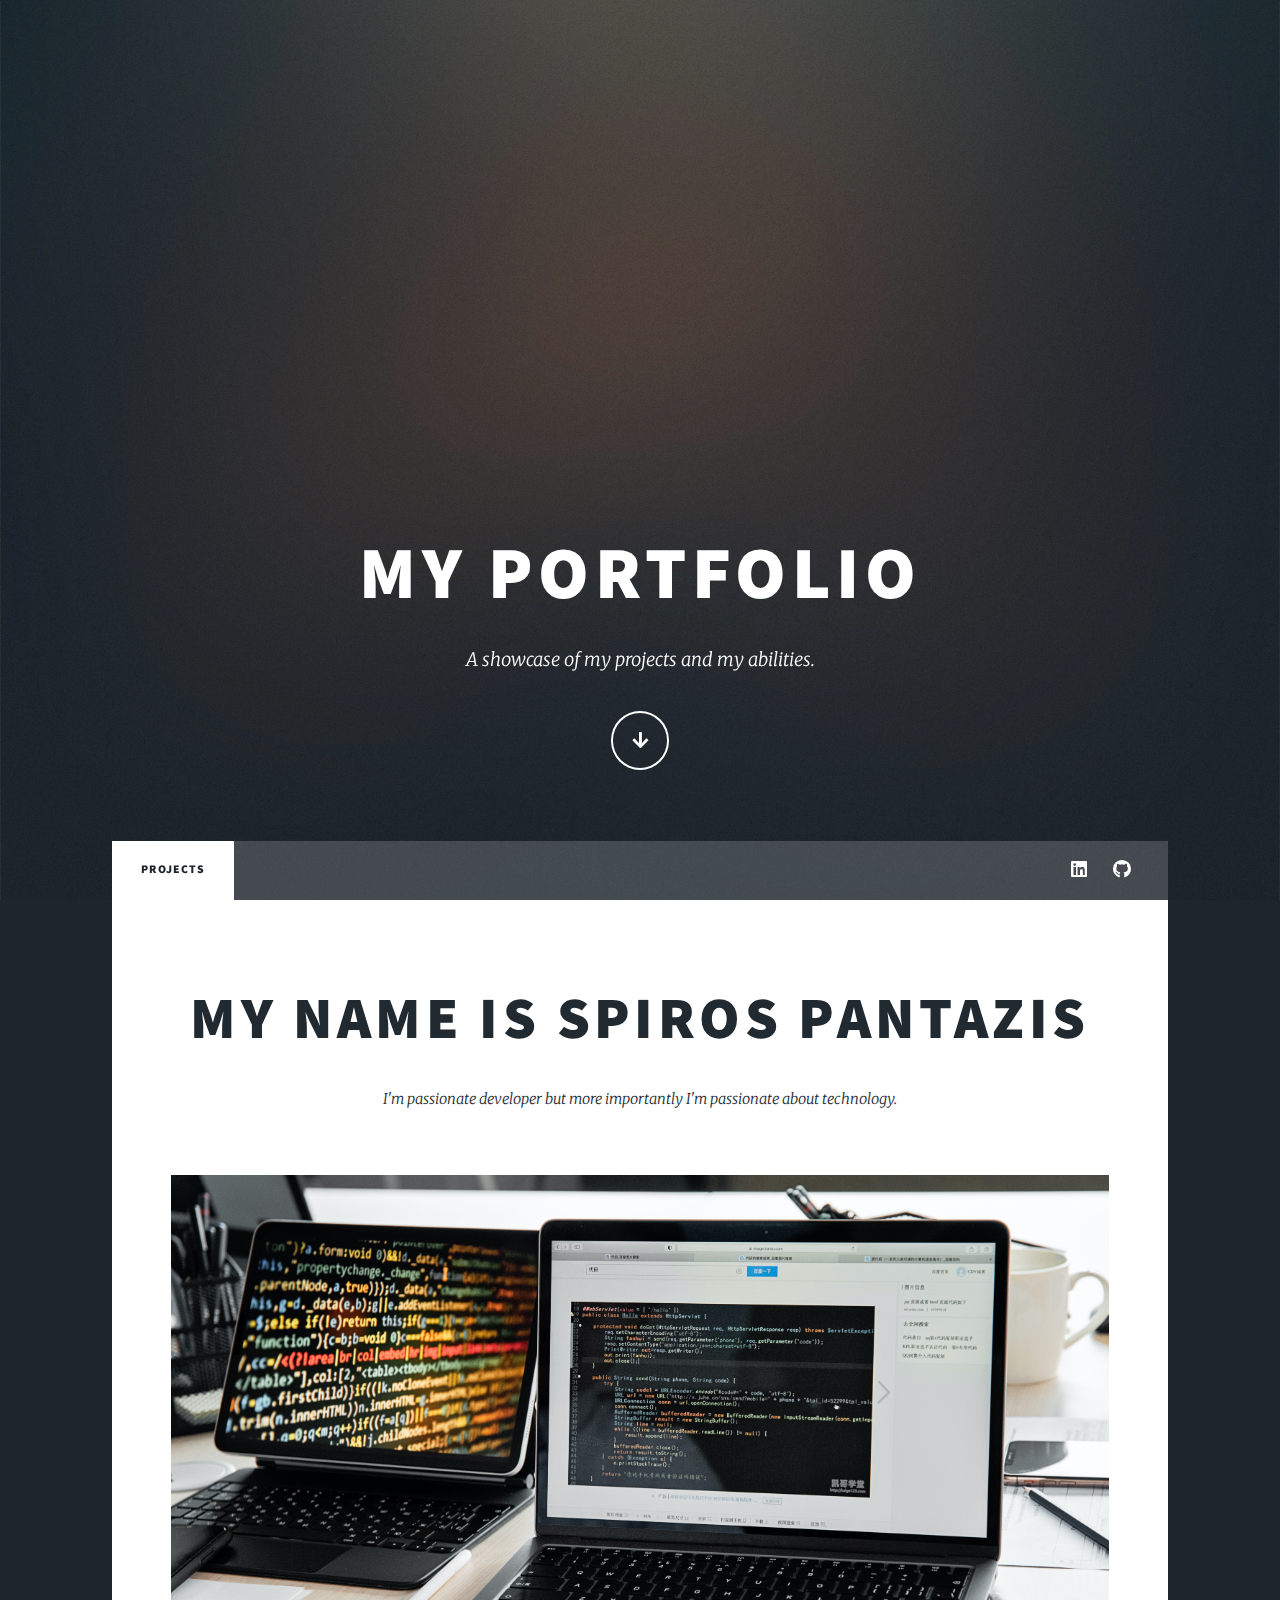
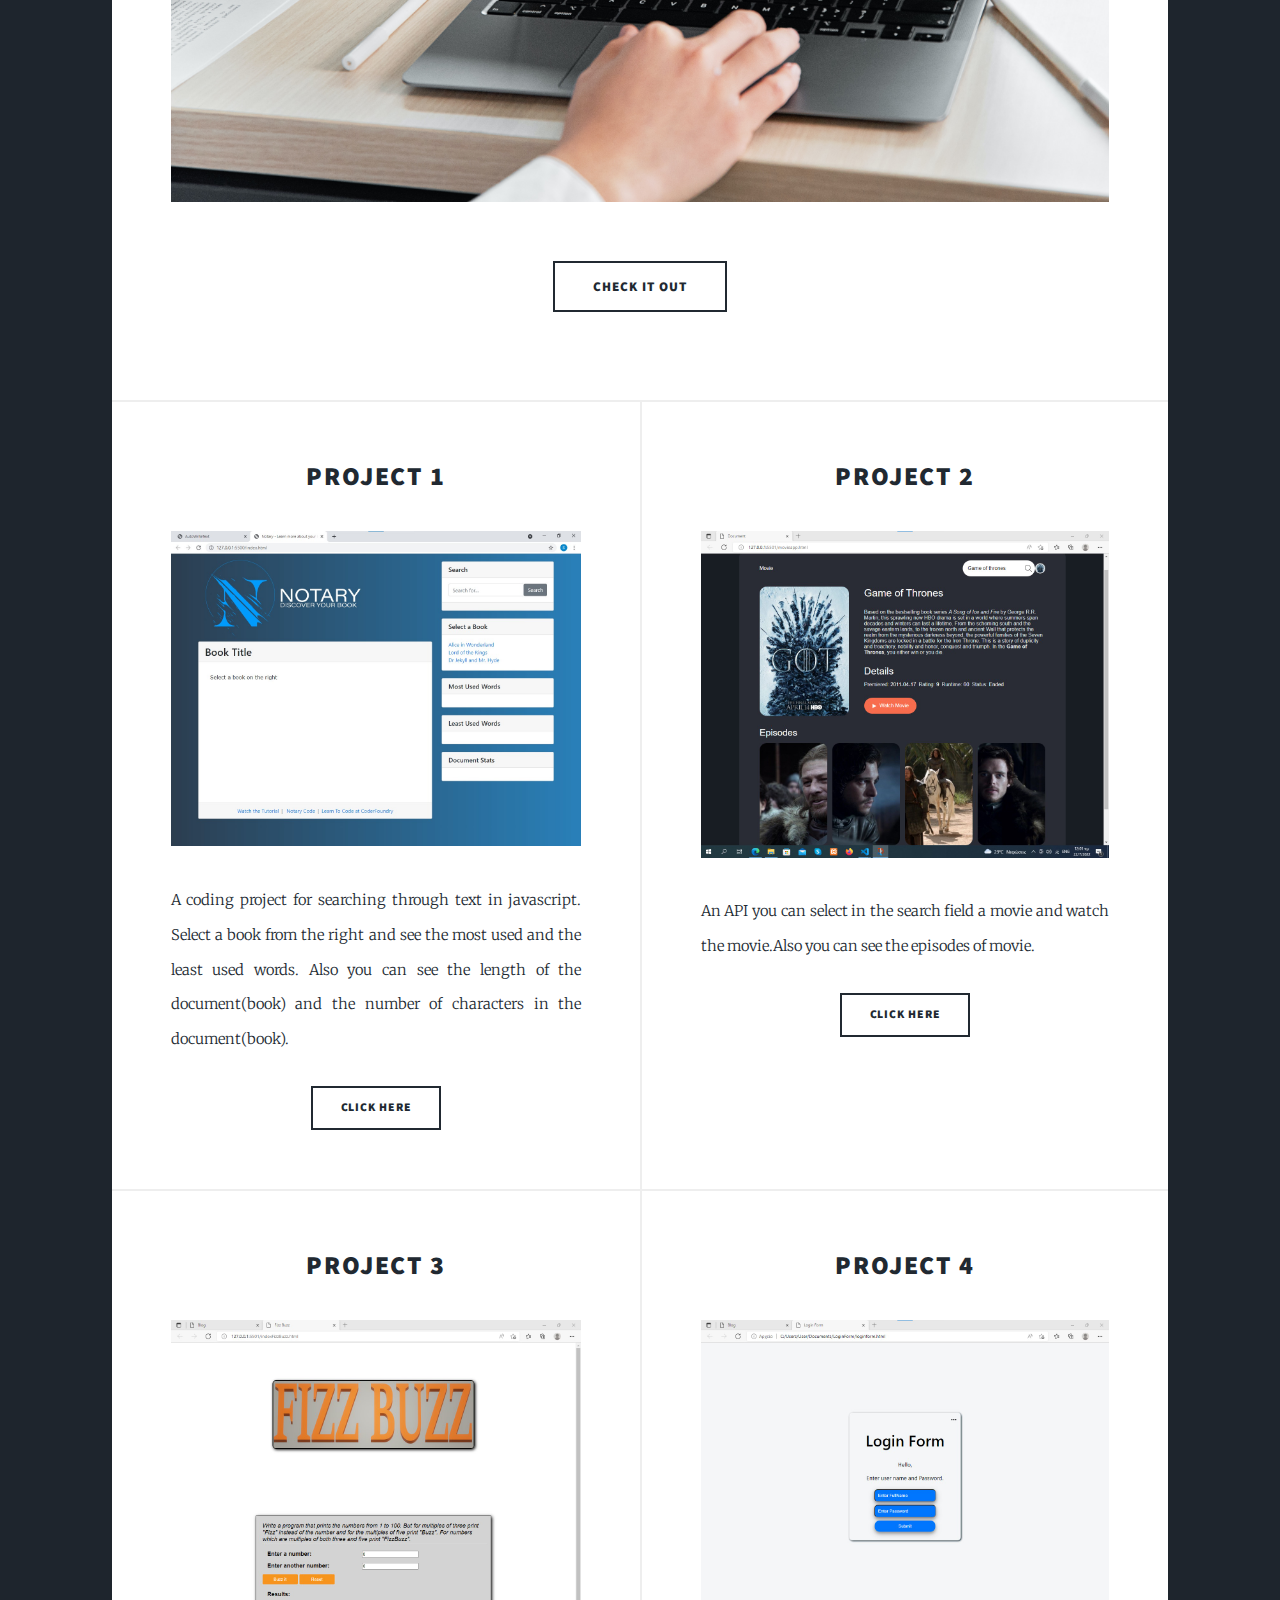
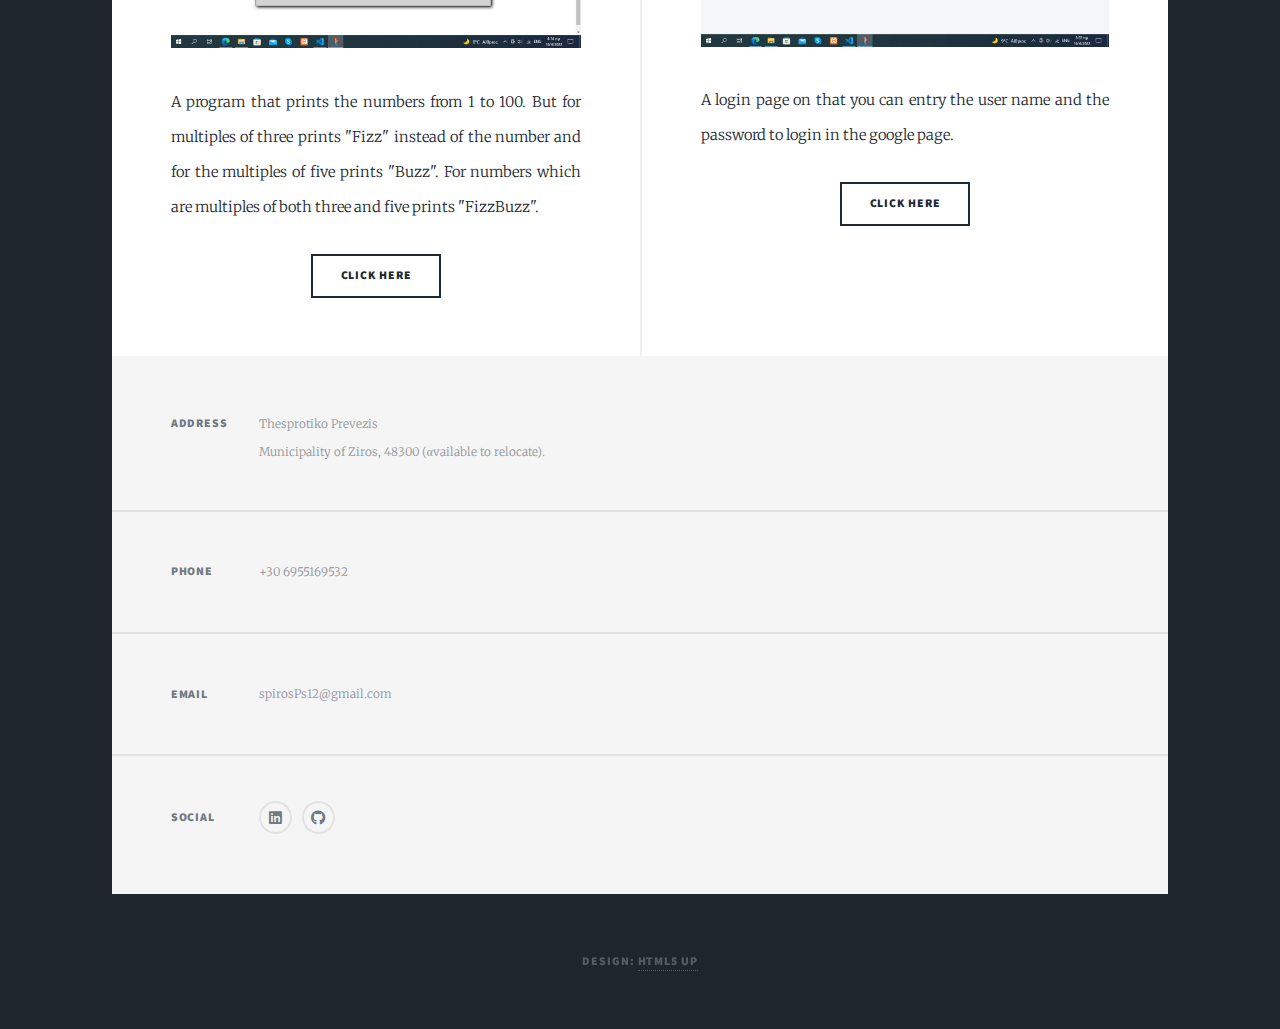
<file: index.html>
<!DOCTYPE HTML>
<!--
	Massively by HTML5 UP
	html5up.net | @ajlkn
	Free for personal and commercial use under the CCA 3.0 license (html5up.net/license)
-->
<html lang="en">
	<head>
		<meta charset="utf-8" />
		<meta name="viewport" content="width=device-width, initial-scale=1" />
		<title>Massively by HTML5 UP</title>
		<link rel="stylesheet" href="assets/css/main.css" />
		<noscript><link rel="stylesheet" href="assets/css/noscript.css" /></noscript>
	</head>
	<body class="is-preload">

		<!-- Wrapper -->
			<div id="wrapper" class="fade-in">

				<!-- Intro -->
					<div id="intro">
						<h1>My Portfolio</h1>
						<p>A showcase of my projects and my abilities.</p>
						<ul class="actions">
							<li><a href="#header" class="button icon solid solo fa-arrow-down scrolly">Continue</a></li>
						</ul>
					</div>

				<!-- Header -->
					<header id="header">
						<a href="index.html" class="logo">Massively</a>
					</header>

				<!-- Nav -->
					<nav id="nav">
						<ul class="links">
							<li class="active"><a href="#project1" class="scrolly">Projects</a></li>
						</ul>
						<ul class="icons">
							<li><a href="https://www.linkedin.com/in/spiros-pantazis-017789174/" class="icon brands fa-linkedin"><span class="label">Instagram</span></a></li>
							<li><a href="https://github.com/SpirosPantazis" class="icon brands fa-github"><span class="label">GitHub</span></a></li>
						</ul>
					</nav>

				<!-- Main -->
					<div id="main">

						<!-- Featured Post -->
							<article class="post featured">
								<header class="major">
									<h2>My name is spiros pantazis</h2>
									<p>I'm passionate developer but more importantly I'm passionate about technology.</p>
								</header>
								<a href="#" title="image-main" class="image main"><img src="images/pexels-mikhail-nilov-7988114.jpg" alt="" /></a>
								<ul class="actions special">
									<li><a href="#" class="button large">Check it out</a></li>
								</ul>
							</article>

						<!-- Posts -->
							<section class="posts">
								<article>
									<header>
				  
										<h2 id="project1"><a href="notary.html">Project 1<br /></a></h2>
									</header>
									<a title="image-Notary" class="image fit"><img src="images/Notary.jpg" alt="" /></a>
									<p>A coding project for searching through text in javascript. Select a book from the right and see the most used and the least used words. Also you can see the length of the document(book) and the number of characters in the document(book).</p>
									<ul class="actions special">
										<li><a href="notary.html" class="button">Click here</a></li>
									</ul>
								</article>
								<article>
									<header>
										
										<h2><a href="movieapp.html">Project 2</a></h2>
									</header>
									<a title="image-movieApp" class="image fit"><img src="images/movieApp.jpg" alt="" /></a>
									<p>An API you can select in the search field a movie and watch the movie.Also you can see the episodes of movie.</p>
									<ul class="actions special">
										<li><a href="movieapp.html" class="button">Click here</a></li>
									</ul>
								</article>
								<article>
									<header>
										
										<h2><a href="fizzbuzz.html">Project 3</a></h2>
									</header>
									<a title="image-Fizz_buzz" class="image fit"><img src="images/fizz_buzz_photo.png.jpg" alt="" /></a>
									<p>A program that prints the numbers from 1 to 100. But for multiples of three prints "Fizz" instead of the number and for the multiples of five prints "Buzz". For numbers which are multiples of both three and five prints "FizzBuzz".</p>
									<ul class="actions special">
										<li><a href="fizzbuzz.html" class="button">Click here</a></li>
									</ul>
								</article>
								<article>
									<header>
										
										<h2><a href="loginform.html">Project 4</a></h2>
									</header>
									<a title="image-loginForm" class="image fit"><img src="images/loginForm.jpg" alt="" /></a>
									<p>A login page on that you can entry the user name and the password to login in the google page.</p>
									<ul class="actions special">
										<li><a href="loginform.html" class="button">Click here</a></li>
									</ul>
								</article>    
							</section>
					</div>

				<!-- Footer -->
					<footer id="footer">
						<section class="split contact">
							<section class="alt">
								<h3>Address</h3>
								<p>Thesprotiko Prevezis<br />
							    Municipality of Ziros, 48300 (αvailable to relocate).</p>
							</section>
							<section>
								<h3>Phone</h3>
								<p>+30 6955169532</p>
							</section>
							<section>
								<h3>Email</h3>
								<p>spirosPs12@gmail.com</p>
							</section>
							<section>
								<h3>Social</h3>
								<ul class="icons alt">
									<li><a href="https://www.linkedin.com/in/spiros-pantazis-017789174/" class="icon brands alt fa-linkedin"><span class="label">Instagram</span></a></li>
									<li><a href="https://github.com/SpirosPantazis" class="icon brands alt fa-github"><span class="label">GitHub</span></a></li>
								</ul>
							</section>
						</section>
					</footer>

				<!-- Copyright -->
					<div id="copyright">
						<ul><li>Design: <a href="https://html5up.net">HTML5 UP</a></li></ul>
					</div>

			</div>

		<!-- Scripts -->
			<script src="assets/js/jquery.min.js"></script>
			<script src="assets/js/jquery.scrollex.min.js"></script>
			<script src="assets/js/jquery.scrolly.min.js"></script>
			<script src="assets/js/browser.min.js"></script>
			<script src="assets/js/breakpoints.min.js"></script>
			<script src="assets/js/util.js"></script>
			<script src="assets/js/main.js"></script>

	</body>
</html>
</file>
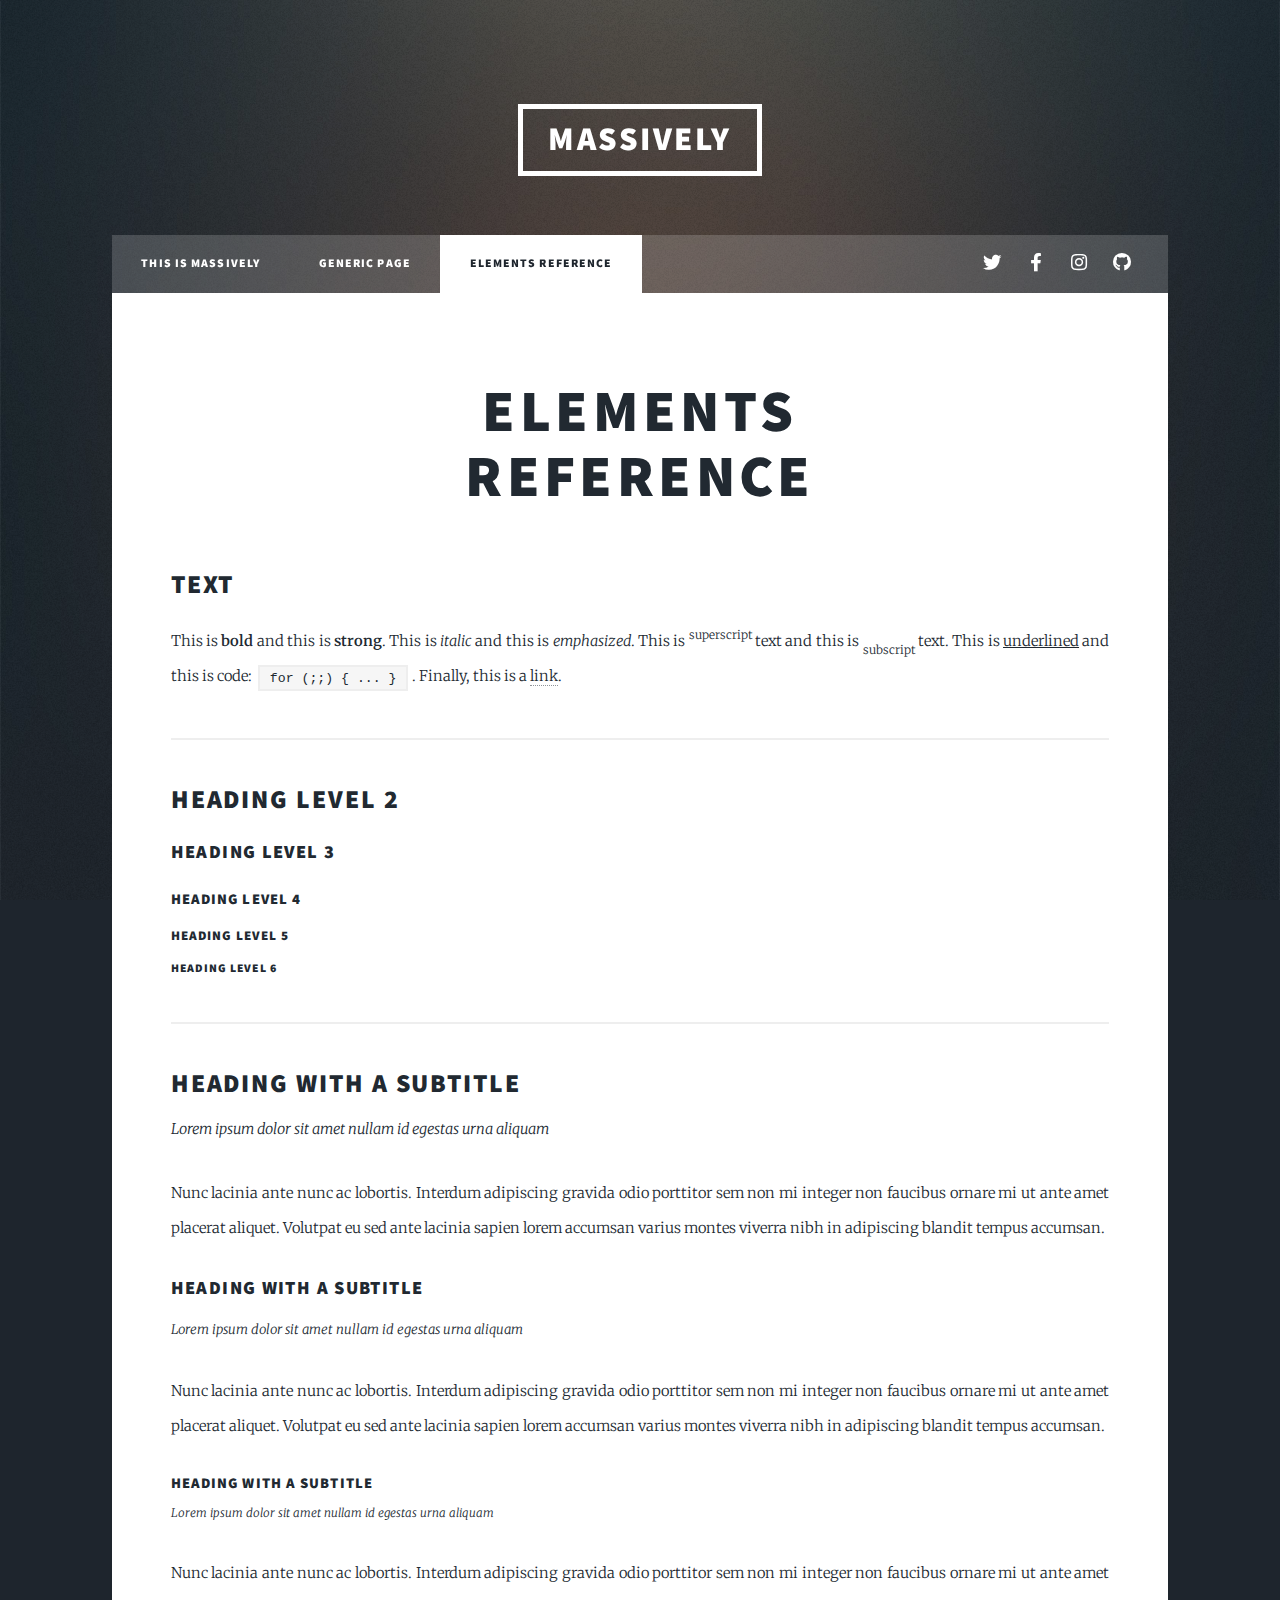
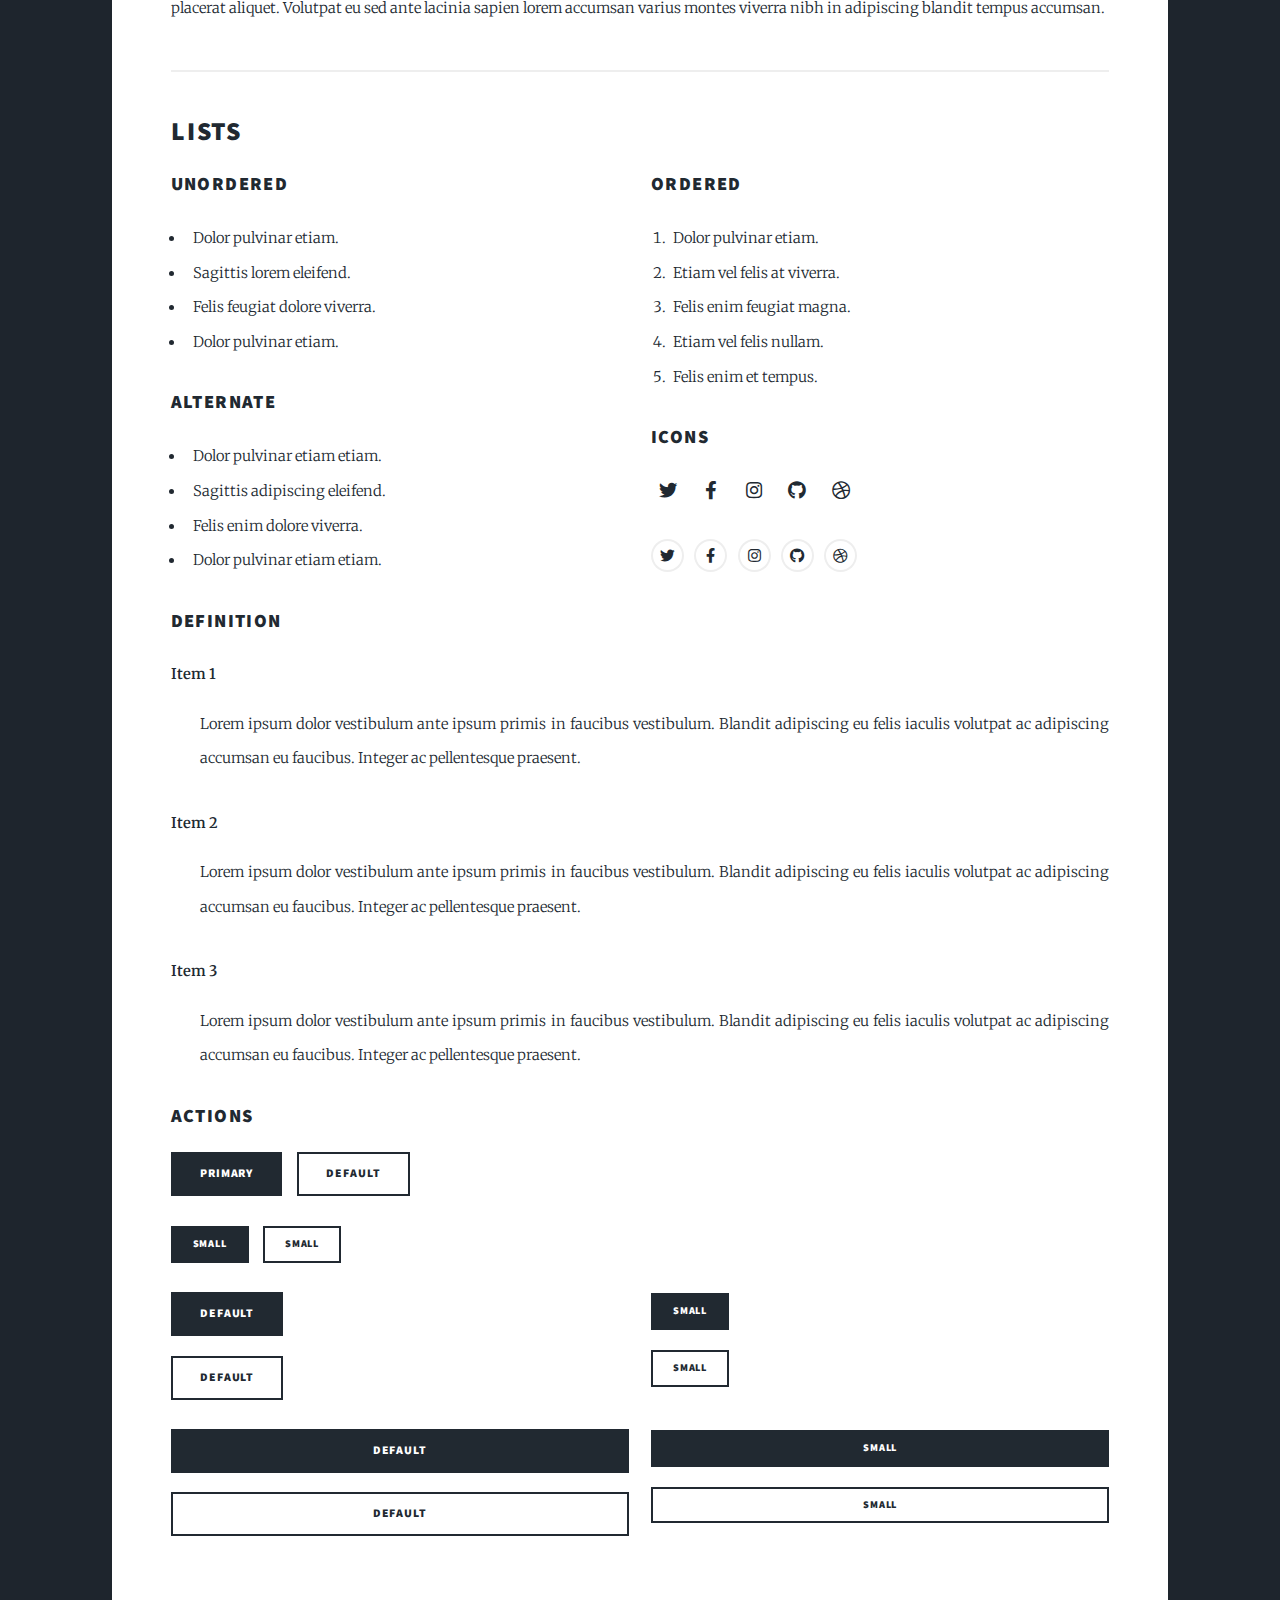
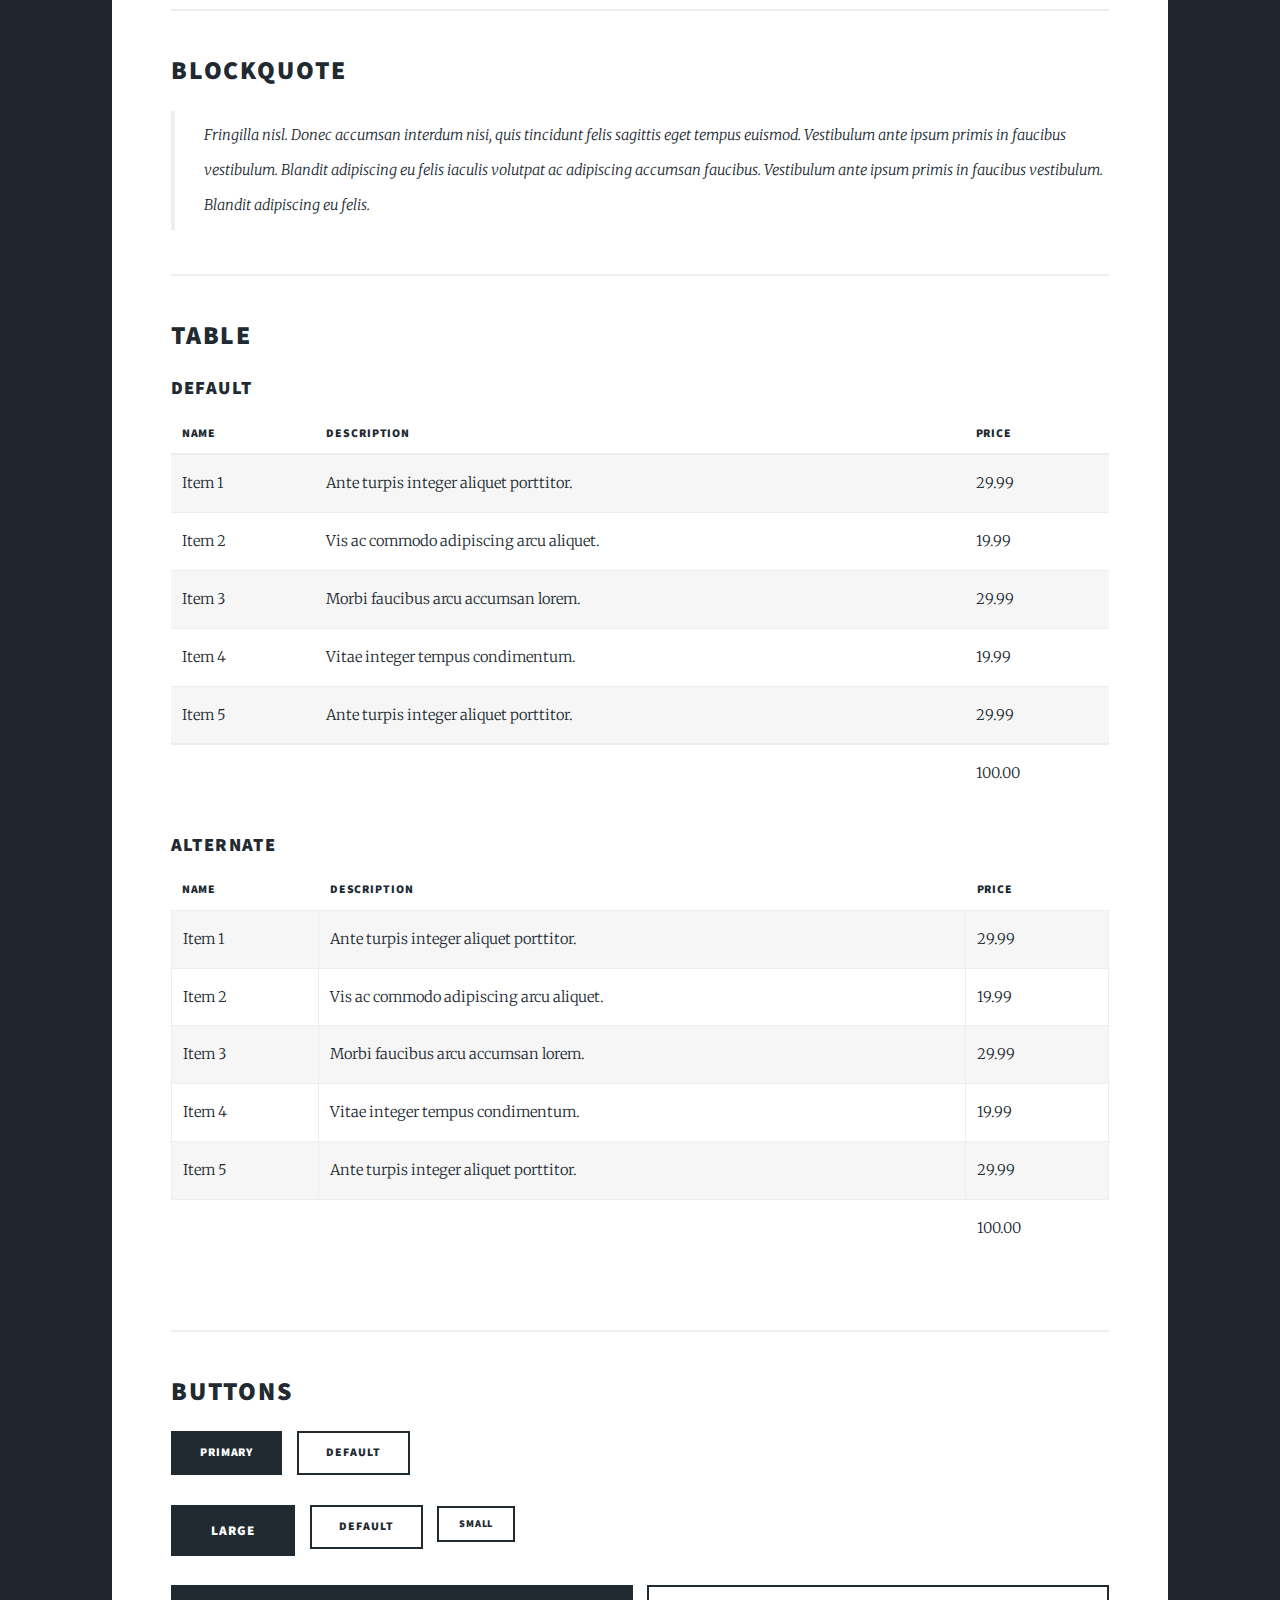
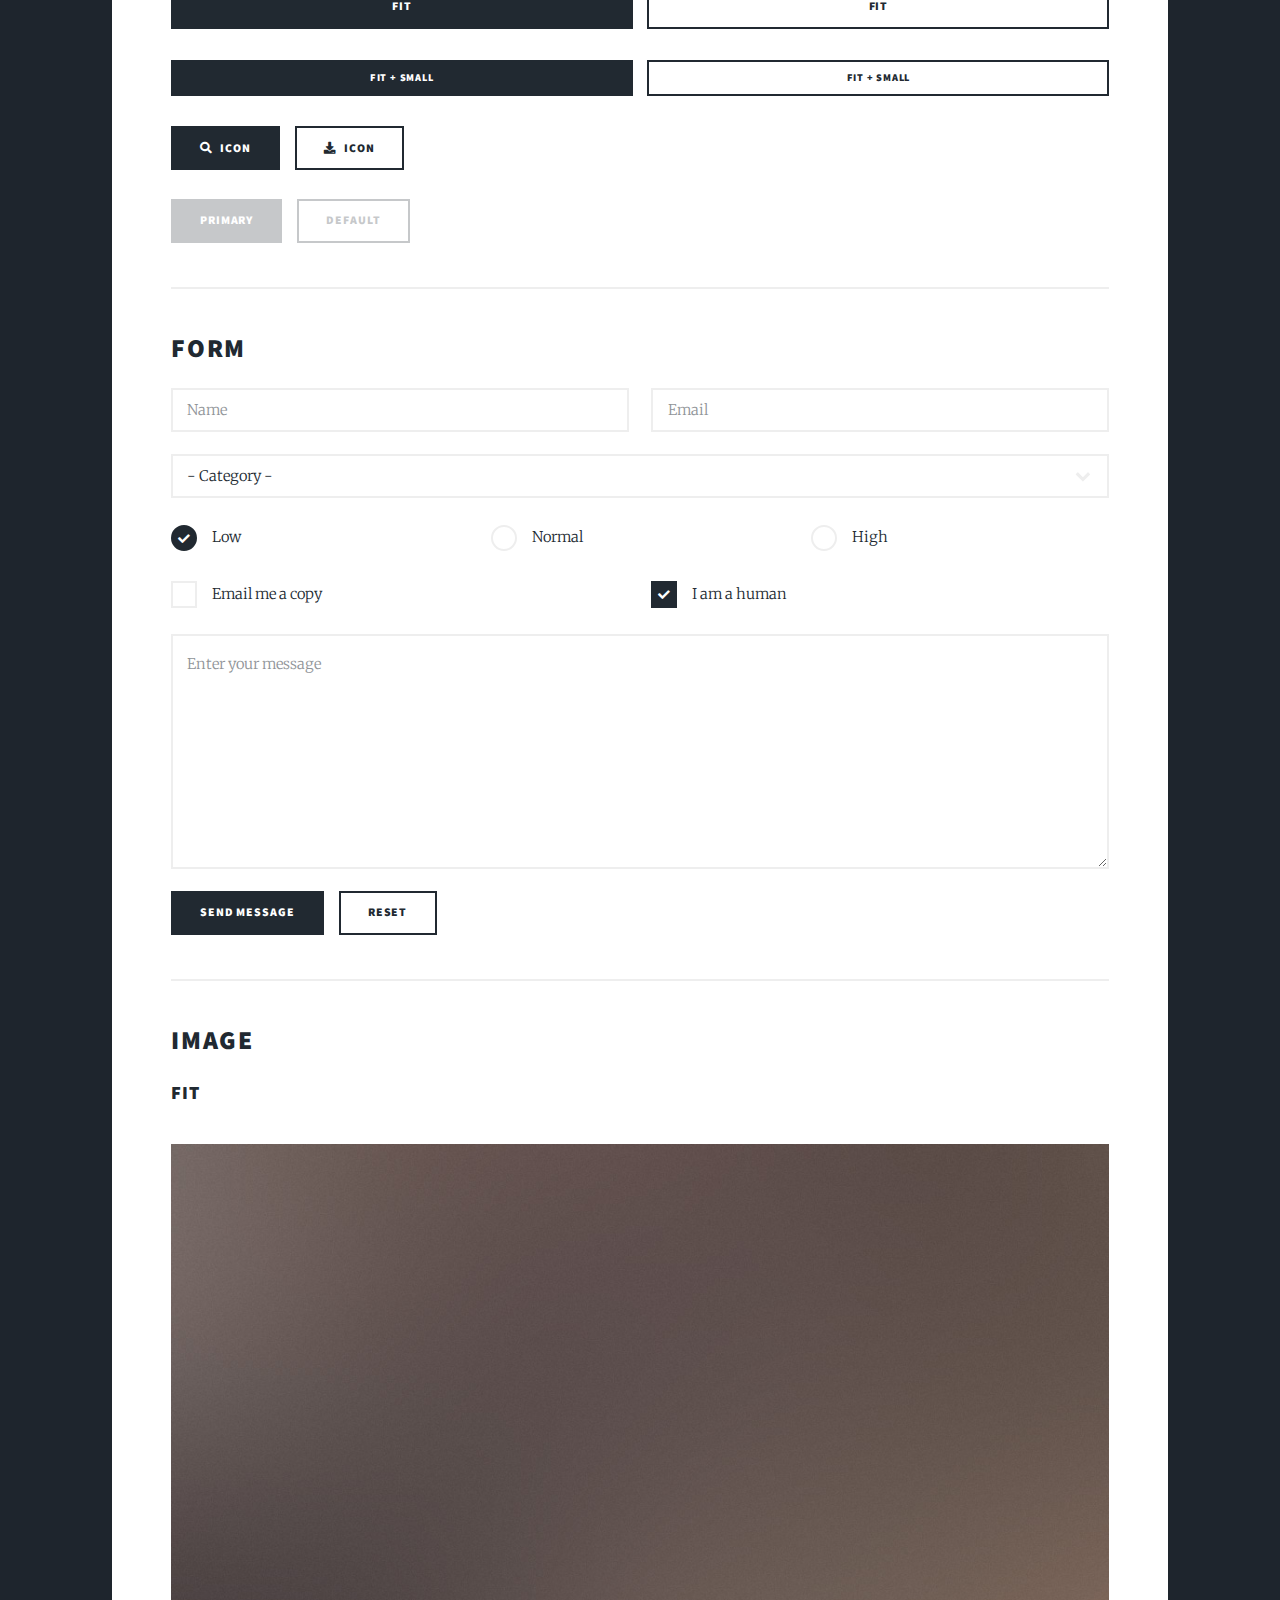
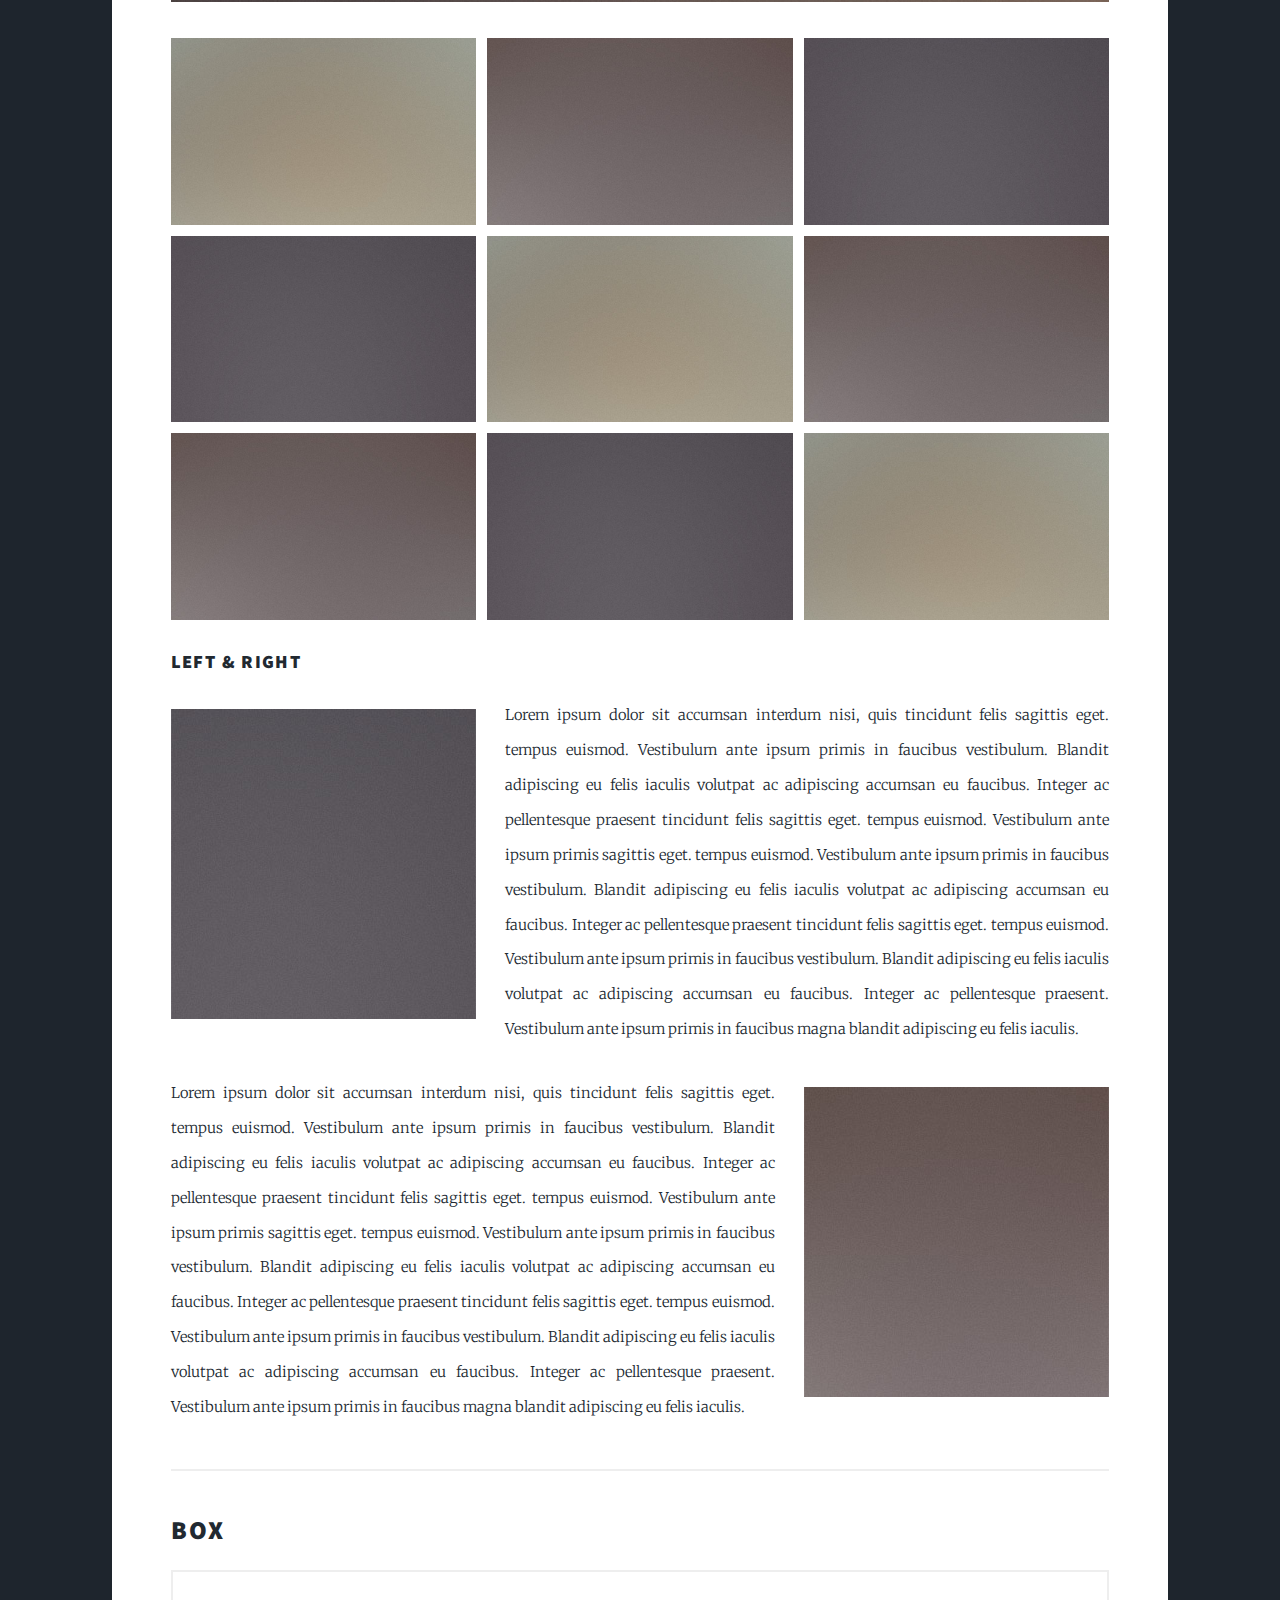
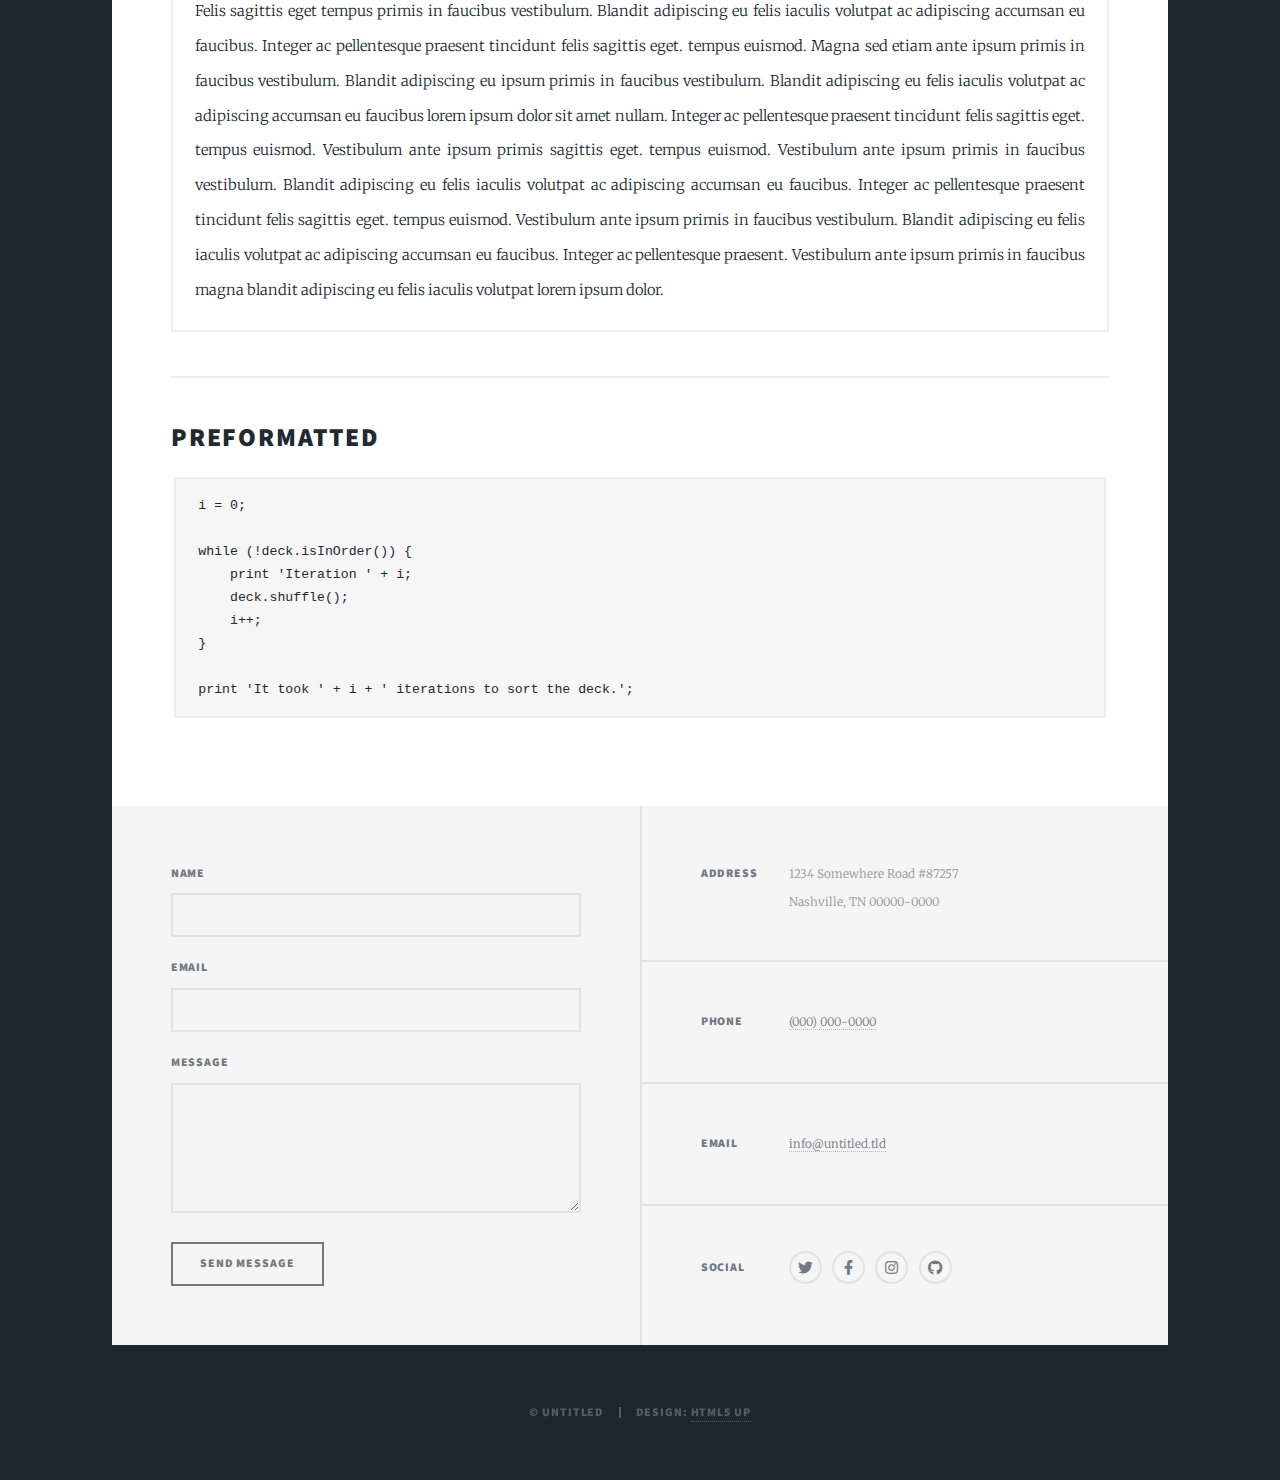
<file: elements.html>
<!DOCTYPE HTML>
<!--
	Massively by HTML5 UP
	html5up.net | @ajlkn
	Free for personal and commercial use under the CCA 3.0 license (html5up.net/license)
-->
<html lang="en">
	<head>
		<meta charset="utf-8" />
		<meta name="viewport" content="width=device-width, initial-scale=1" />
		<title>Elements Reference - Massively by HTML5 UP</title>
		<link rel="stylesheet" href="assets/css/main.css" />
		<noscript><link rel="stylesheet" href="assets/css/noscript.css" /></noscript>
	</head>
	<body class="is-preload">

		<!-- Wrapper -->
			<div id="wrapper">

				<!-- Header -->
					<header id="header">
						<a href="index.html" class="logo">Massively</a>
					</header>

				<!-- Nav -->
					<nav id="nav">
						<ul class="links">
							<li><a href="index.html">This is Massively</a></li>
							<li><a href="generic.html">Generic Page</a></li>
							<li class="active"><a href="elements.html">Elements Reference</a></li>
						</ul>
						<ul class="icons">
							<li><a href="#" class="icon brands fa-twitter"><span class="label">Twitter</span></a></li>
							<li><a href="#" class="icon brands fa-facebook-f"><span class="label">Facebook</span></a></li>
							<li><a href="#" class="icon brands fa-instagram"><span class="label">Instagram</span></a></li>
							<li><a href="#" class="icon brands fa-github"><span class="label">GitHub</span></a></li>
						</ul>
					</nav>

				<!-- Main -->
					<div id="main">

						<!-- Post -->
							<section class="post">
								<header class="major">
									<h1>Elements<br />
									Reference</h1>
								</header>

								<!-- Text stuff -->
									<h2>Text</h2>
									<p>This is <b>bold</b> and this is <strong>strong</strong>. This is <i>italic</i> and this is <em>emphasized</em>.
									This is <sup>superscript</sup> text and this is <sub>subscript</sub> text.
									This is <u>underlined</u> and this is code: <code>for (;;) { ... }</code>.
									Finally, this is a <a href="#">link</a>.</p>
									<hr />
									<h2>Heading Level 2</h2>
									<h3>Heading Level 3</h3>
									<h4>Heading Level 4</h4>
									<h5>Heading Level 5</h5>
									<h6>Heading Level 6</h6>
									<hr />
									<header>
										<h2>Heading with a Subtitle</h2>
										<p>Lorem ipsum dolor sit amet nullam id egestas urna aliquam</p>
									</header>
									<p>Nunc lacinia ante nunc ac lobortis. Interdum adipiscing gravida odio porttitor sem non mi integer non faucibus ornare mi ut ante amet placerat aliquet. Volutpat eu sed ante lacinia sapien lorem accumsan varius montes viverra nibh in adipiscing blandit tempus accumsan.</p>
									<header>
										<h3>Heading with a Subtitle</h3>
										<p>Lorem ipsum dolor sit amet nullam id egestas urna aliquam</p>
									</header>
									<p>Nunc lacinia ante nunc ac lobortis. Interdum adipiscing gravida odio porttitor sem non mi integer non faucibus ornare mi ut ante amet placerat aliquet. Volutpat eu sed ante lacinia sapien lorem accumsan varius montes viverra nibh in adipiscing blandit tempus accumsan.</p>
									<header>
										<h4>Heading with a Subtitle</h4>
										<p>Lorem ipsum dolor sit amet nullam id egestas urna aliquam</p>
									</header>
									<p>Nunc lacinia ante nunc ac lobortis. Interdum adipiscing gravida odio porttitor sem non mi integer non faucibus ornare mi ut ante amet placerat aliquet. Volutpat eu sed ante lacinia sapien lorem accumsan varius montes viverra nibh in adipiscing blandit tempus accumsan.</p>

									<hr />

								<!-- Lists -->
									<h2>Lists</h2>
									<div class="row">
										<div class="col-6 col-12-small">

											<h3>Unordered</h3>
											<ul>
												<li>Dolor pulvinar etiam.</li>
												<li>Sagittis lorem eleifend.</li>
												<li>Felis feugiat dolore viverra.</li>
												<li>Dolor pulvinar etiam.</li>
											</ul>

											<h3>Alternate</h3>
											<ul class="alt">
												<li>Dolor pulvinar etiam etiam.</li>
												<li>Sagittis adipiscing eleifend.</li>
												<li>Felis enim dolore viverra.</li>
												<li>Dolor pulvinar etiam etiam.</li>
											</ul>

										</div>
										<div class="col-6 col-12-small">

											<h3>Ordered</h3>
											<ol>
												<li>Dolor pulvinar etiam.</li>
												<li>Etiam vel felis at viverra.</li>
												<li>Felis enim feugiat magna.</li>
												<li>Etiam vel felis nullam.</li>
												<li>Felis enim et tempus.</li>
											</ol>

											<h3>Icons</h3>
											<ul class="icons">
												<li><a href="#" class="icon brands fa-twitter"><span class="label">Twitter</span></a></li>
												<li><a href="#" class="icon brands fa-facebook-f"><span class="label">Facebook</span></a></li>
												<li><a href="#" class="icon brands fa-instagram"><span class="label">Instagram</span></a></li>
												<li><a href="#" class="icon brands fa-github"><span class="label">Github</span></a></li>
												<li><a href="#" class="icon brands fa-dribbble"><span class="label">Dribbble</span></a></li>
											</ul>
											<ul class="icons alt">
												<li><a href="#" class="icon brands alt fa-twitter"><span class="label">Twitter</span></a></li>
												<li><a href="#" class="icon brands alt fa-facebook-f"><span class="label">Facebook</span></a></li>
												<li><a href="#" class="icon brands alt fa-instagram"><span class="label">Instagram</span></a></li>
												<li><a href="#" class="icon brands alt fa-github"><span class="label">Github</span></a></li>
												<li><a href="#" class="icon brands alt fa-dribbble"><span class="label">Dribbble</span></a></li>
											</ul>

										</div>
									</div>
									<h3>Definition</h3>
									<dl>
										<dt>Item 1</dt>
										<dd>
											<p>Lorem ipsum dolor vestibulum ante ipsum primis in faucibus vestibulum. Blandit adipiscing eu felis iaculis volutpat ac adipiscing accumsan eu faucibus. Integer ac pellentesque praesent.</p>
										</dd>
										<dt>Item 2</dt>
										<dd>
											<p>Lorem ipsum dolor vestibulum ante ipsum primis in faucibus vestibulum. Blandit adipiscing eu felis iaculis volutpat ac adipiscing accumsan eu faucibus. Integer ac pellentesque praesent.</p>
										</dd>
										<dt>Item 3</dt>
										<dd>
											<p>Lorem ipsum dolor vestibulum ante ipsum primis in faucibus vestibulum. Blandit adipiscing eu felis iaculis volutpat ac adipiscing accumsan eu faucibus. Integer ac pellentesque praesent.</p>
										</dd>
									</dl>

									<h3>Actions</h3>
									<ul class="actions">
										<li><a href="#" class="button primary">Primary</a></li>
										<li><a href="#" class="button">Default</a></li>
									</ul>
									<ul class="actions small">
										<li><a href="#" class="button primary small">Small</a></li>
										<li><a href="#" class="button small">Small</a></li>
									</ul>
									<div class="row">
										<div class="col-6 col-12-small">
											<ul class="actions stacked">
												<li><a href="#" class="button primary">Default</a></li>
												<li><a href="#" class="button">Default</a></li>
											</ul>
										</div>
										<div class="col-6 col-12-small">
											<ul class="actions stacked">
												<li><a href="#" class="button primary small">Small</a></li>
												<li><a href="#" class="button small">Small</a></li>
											</ul>
										</div>
									</div>
									<div class="row">
										<div class="col-6 col-12-small">
											<ul class="actions stacked">
												<li><a href="#" class="button primary fit">Default</a></li>
												<li><a href="#" class="button fit">Default</a></li>
											</ul>
										</div>
										<div class="col-6 col-12-small">
											<ul class="actions stacked">
												<li><a href="#" class="button primary small fit">Small</a></li>
												<li><a href="#" class="button small fit">Small</a></li>
											</ul>
										</div>
									</div>

									<hr />

								<!-- Blockquote -->
									<h2>Blockquote</h2>
									<blockquote>Fringilla nisl. Donec accumsan interdum nisi, quis tincidunt felis sagittis eget tempus euismod. Vestibulum ante ipsum primis in faucibus vestibulum. Blandit adipiscing eu felis iaculis volutpat ac adipiscing accumsan faucibus. Vestibulum ante ipsum primis in faucibus vestibulum. Blandit adipiscing eu felis.</blockquote>

									<hr />

								<!-- Table -->
									<h2>Table</h2>

									<h3>Default</h3>
									<div class="table-wrapper">
										<table>
											<thead>
												<tr>
													<th>Name</th>
													<th>Description</th>
													<th>Price</th>
												</tr>
											</thead>
											<tbody>
												<tr>
													<td>Item 1</td>
													<td>Ante turpis integer aliquet porttitor.</td>
													<td>29.99</td>
												</tr>
												<tr>
													<td>Item 2</td>
													<td>Vis ac commodo adipiscing arcu aliquet.</td>
													<td>19.99</td>
												</tr>
												<tr>
													<td>Item 3</td>
													<td> Morbi faucibus arcu accumsan lorem.</td>
													<td>29.99</td>
												</tr>
												<tr>
													<td>Item 4</td>
													<td>Vitae integer tempus condimentum.</td>
													<td>19.99</td>
												</tr>
												<tr>
													<td>Item 5</td>
													<td>Ante turpis integer aliquet porttitor.</td>
													<td>29.99</td>
												</tr>
											</tbody>
											<tfoot>
												<tr>
													<td colspan="2"></td>
													<td>100.00</td>
												</tr>
											</tfoot>
										</table>
									</div>

									<h3>Alternate</h3>
									<div class="table-wrapper">
										<table class="alt">
											<thead>
												<tr>
													<th>Name</th>
													<th>Description</th>
													<th>Price</th>
												</tr>
											</thead>
											<tbody>
												<tr>
													<td>Item 1</td>
													<td>Ante turpis integer aliquet porttitor.</td>
													<td>29.99</td>
												</tr>
												<tr>
													<td>Item 2</td>
													<td>Vis ac commodo adipiscing arcu aliquet.</td>
													<td>19.99</td>
												</tr>
												<tr>
													<td>Item 3</td>
													<td> Morbi faucibus arcu accumsan lorem.</td>
													<td>29.99</td>
												</tr>
												<tr>
													<td>Item 4</td>
													<td>Vitae integer tempus condimentum.</td>
													<td>19.99</td>
												</tr>
												<tr>
													<td>Item 5</td>
													<td>Ante turpis integer aliquet porttitor.</td>
													<td>29.99</td>
												</tr>
											</tbody>
											<tfoot>
												<tr>
													<td colspan="2"></td>
													<td>100.00</td>
												</tr>
											</tfoot>
										</table>
									</div>

									<hr />

								<!-- Buttons -->
									<h2>Buttons</h2>
									<ul class="actions">
										<li><a href="#" class="button primary">Primary</a></li>
										<li><a href="#" class="button">Default</a></li>
									</ul>
									<ul class="actions">
										<li><a href="#" class="button primary large">Large</a></li>
										<li><a href="#" class="button">Default</a></li>
										<li><a href="#" class="button small">Small</a></li>
									</ul>
									<ul class="actions fit">
										<li><a href="#" class="button primary fit">Fit</a></li>
										<li><a href="#" class="button fit">Fit</a></li>
									</ul>
									<ul class="actions fit small">
										<li><a href="#" class="button primary fit small">Fit + Small</a></li>
										<li><a href="#" class="button fit small">Fit + Small</a></li>
									</ul>
									<ul class="actions">
										<li><a href="#" class="button primary icon solid fa-search">Icon</a></li>
										<li><a href="#" class="button icon solid fa-download">Icon</a></li>
									</ul>
									<ul class="actions">
										<li><span class="button primary disabled">Primary</span></li>
										<li><span class="button disabled">Default</span></li>
									</ul>

									<hr />

								<!-- Form -->
									<h2>Form</h2>

									<form method="post" action="#">
										<div class="row gtr-uniform">
											<div class="col-6 col-12-xsmall">
												<input type="text" name="demo-name" id="demo-name" value="" placeholder="Name" />
											</div>
											<div class="col-6 col-12-xsmall">
												<input type="email" name="demo-email" id="demo-email" value="" placeholder="Email" />
											</div>
											<!-- Break -->
											<div class="col-12">
												<select title ="demo-category" name="demo-category" id="demo-category">
													<option value="">- Category -</option>
													<option value="1">Manufacturing</option>
													<option value="1">Shipping</option>
													<option value="1">Administration</option>
													<option value="1">Human Resources</option>
												</select>
											</div>
											<!-- Break -->
											<div class="col-4 col-12-small">
												<input type="radio" id="demo-priority-low" name="demo-priority" checked>
												<label for="demo-priority-low">Low</label>
											</div>
											<div class="col-4 col-12-small">
												<input type="radio" id="demo-priority-normal" name="demo-priority">
												<label for="demo-priority-normal">Normal</label>
											</div>
											<div class="col-4 col-12-small">
												<input type="radio" id="demo-priority-high" name="demo-priority">
												<label for="demo-priority-high">High</label>
											</div>
											<!-- Break -->
											<div class="col-6 col-12-small">
												<input type="checkbox" id="demo-copy" name="demo-copy">
												<label for="demo-copy">Email me a copy</label>
											</div>
											<div class="col-6 col-12-small">
												<input type="checkbox" id="demo-human" name="demo-human" checked>
												<label for="demo-human">I am a human</label>
											</div>
											<!-- Break -->
											<div class="col-12">
												<textarea name="demo-message" id="demo-message" placeholder="Enter your message" rows="6"></textarea>
											</div>
											<!-- Break -->
											<div class="col-12">
												<ul class="actions">
													<li><input type="submit" value="Send Message" class="primary" /></li>
													<li><input type="reset" value="Reset" /></li>
												</ul>
											</div>
										</div>
									</form>

									<hr />

								<!-- Image -->
									<h2>Image</h2>

									<h3>Fit</h3>
									<span class="image fit"><img src="images/pic01.jpg" alt="" /></span>
									<div class="box alt">
										<div class="row gtr-50 gtr-uniform">
											<div class="col-4"><span class="image fit"><img src="images/pic02.jpg" alt="" /></span></div>
											<div class="col-4"><span class="image fit"><img src="images/pic03.jpg" alt="" /></span></div>
											<div class="col-4"><span class="image fit"><img src="images/pic04.jpg" alt="" /></span></div>
											<!-- Break -->
											<div class="col-4"><span class="image fit"><img src="images/pic04.jpg" alt="" /></span></div>
											<div class="col-4"><span class="image fit"><img src="images/pic02.jpg" alt="" /></span></div>
											<div class="col-4"><span class="image fit"><img src="images/pic03.jpg" alt="" /></span></div>
											<!-- Break -->
											<div class="col-4"><span class="image fit"><img src="images/pic03.jpg" alt="" /></span></div>
											<div class="col-4"><span class="image fit"><img src="images/pic04.jpg" alt="" /></span></div>
											<div class="col-4"><span class="image fit"><img src="images/pic02.jpg" alt="" /></span></div>
										</div>
									</div>

									<h3>Left &amp; Right</h3>
									<p><span class="image left"><img src="images/pic08.jpg" alt="" /></span>Lorem ipsum dolor sit accumsan interdum nisi, quis tincidunt felis sagittis eget. tempus euismod. Vestibulum ante ipsum primis in faucibus vestibulum. Blandit adipiscing eu felis iaculis volutpat ac adipiscing accumsan eu faucibus. Integer ac pellentesque praesent tincidunt felis sagittis eget. tempus euismod. Vestibulum ante ipsum primis sagittis eget. tempus euismod. Vestibulum ante ipsum primis in faucibus vestibulum. Blandit adipiscing eu felis iaculis volutpat ac adipiscing accumsan eu faucibus. Integer ac pellentesque praesent tincidunt felis sagittis eget. tempus euismod. Vestibulum ante ipsum primis in faucibus vestibulum. Blandit adipiscing eu felis iaculis volutpat ac adipiscing accumsan eu faucibus. Integer ac pellentesque praesent. Vestibulum ante ipsum primis in faucibus magna blandit adipiscing eu felis iaculis.</p>
									<p><span class="image right"><img src="images/pic09.jpg" alt="" /></span>Lorem ipsum dolor sit accumsan interdum nisi, quis tincidunt felis sagittis eget. tempus euismod. Vestibulum ante ipsum primis in faucibus vestibulum. Blandit adipiscing eu felis iaculis volutpat ac adipiscing accumsan eu faucibus. Integer ac pellentesque praesent tincidunt felis sagittis eget. tempus euismod. Vestibulum ante ipsum primis sagittis eget. tempus euismod. Vestibulum ante ipsum primis in faucibus vestibulum. Blandit adipiscing eu felis iaculis volutpat ac adipiscing accumsan eu faucibus. Integer ac pellentesque praesent tincidunt felis sagittis eget. tempus euismod. Vestibulum ante ipsum primis in faucibus vestibulum. Blandit adipiscing eu felis iaculis volutpat ac adipiscing accumsan eu faucibus. Integer ac pellentesque praesent. Vestibulum ante ipsum primis in faucibus magna blandit adipiscing eu felis iaculis.</p>

									<hr />

								<!-- Box -->
									<h2>Box</h2>
									<div class="box">
										<p>Felis sagittis eget tempus primis in faucibus vestibulum. Blandit adipiscing eu felis iaculis volutpat ac adipiscing accumsan eu faucibus. Integer ac pellentesque praesent tincidunt felis sagittis eget. tempus euismod. Magna sed etiam ante ipsum primis in faucibus vestibulum. Blandit adipiscing eu ipsum primis in faucibus vestibulum. Blandit adipiscing eu felis iaculis volutpat ac adipiscing accumsan eu faucibus lorem ipsum dolor sit amet nullam. Integer ac pellentesque praesent tincidunt felis sagittis eget. tempus euismod. Vestibulum ante ipsum primis sagittis eget. tempus euismod. Vestibulum ante ipsum primis in faucibus vestibulum. Blandit adipiscing eu felis iaculis volutpat ac adipiscing accumsan eu faucibus. Integer ac pellentesque praesent tincidunt felis sagittis eget. tempus euismod. Vestibulum ante ipsum primis in faucibus vestibulum. Blandit adipiscing eu felis iaculis volutpat ac adipiscing accumsan eu faucibus. Integer ac pellentesque praesent. Vestibulum ante ipsum primis in faucibus magna blandit adipiscing eu felis iaculis volutpat lorem ipsum dolor.</p>
									</div>

									<hr />

								<!-- Preformatted Code -->
									<h2>Preformatted</h2>
									<pre><code>i = 0;

while (!deck.isInOrder()) {
    print 'Iteration ' + i;
    deck.shuffle();
    i++;
}

print 'It took ' + i + ' iterations to sort the deck.';
</code></pre>

							</section>

					</div>

				<!-- Footer -->
					<footer id="footer">
						<section>
							<form method="post" action="#">
								<div class="fields">
									<div class="field">
										<label for="name">Name</label>
										<input type="text" name="name" id="name" />
									</div>
									<div class="field">
										<label for="email">Email</label>
										<input type="text" name="email" id="email" />
									</div>
									<div class="field">
										<label for="message">Message</label>
										<textarea name="message" id="message" rows="3"></textarea>
									</div>
								</div>
								<ul class="actions">
									<li><input type="submit" value="Send Message" /></li>
								</ul>
							</form>
						</section>
						<section class="split contact">
							<section class="alt">
								<h3>Address</h3>
								<p>1234 Somewhere Road #87257<br />
								Nashville, TN 00000-0000</p>
							</section>
							<section>
								<h3>Phone</h3>
								<p><a href="#">(000) 000-0000</a></p>
							</section>
							<section>
								<h3>Email</h3>
								<p><a href="#">info@untitled.tld</a></p>
							</section>
							<section>
								<h3>Social</h3>
								<ul class="icons alt">
									<li><a href="#" class="icon brands alt fa-twitter"><span class="label">Twitter</span></a></li>
									<li><a href="#" class="icon brands alt fa-facebook-f"><span class="label">Facebook</span></a></li>
									<li><a href="#" class="icon brands alt fa-instagram"><span class="label">Instagram</span></a></li>
									<li><a href="#" class="icon brands alt fa-github"><span class="label">GitHub</span></a></li>
								</ul>
							</section>
						</section>
					</footer>

				<!-- Copyright -->
					<div id="copyright">
						<ul><li>&copy; Untitled</li><li>Design: <a href="https://html5up.net">HTML5 UP</a></li></ul>
					</div>

			</div>

		<!-- Scripts -->
			<script src="assets/js/jquery.min.js"></script>
			<script src="assets/js/jquery.scrollex.min.js"></script>
			<script src="assets/js/jquery.scrolly.min.js"></script>
			<script src="assets/js/browser.min.js"></script>
			<script src="assets/js/breakpoints.min.js"></script>
			<script src="assets/js/util.js"></script>
			<script src="assets/js/main.js"></script>

	</body>
</html>
</file>
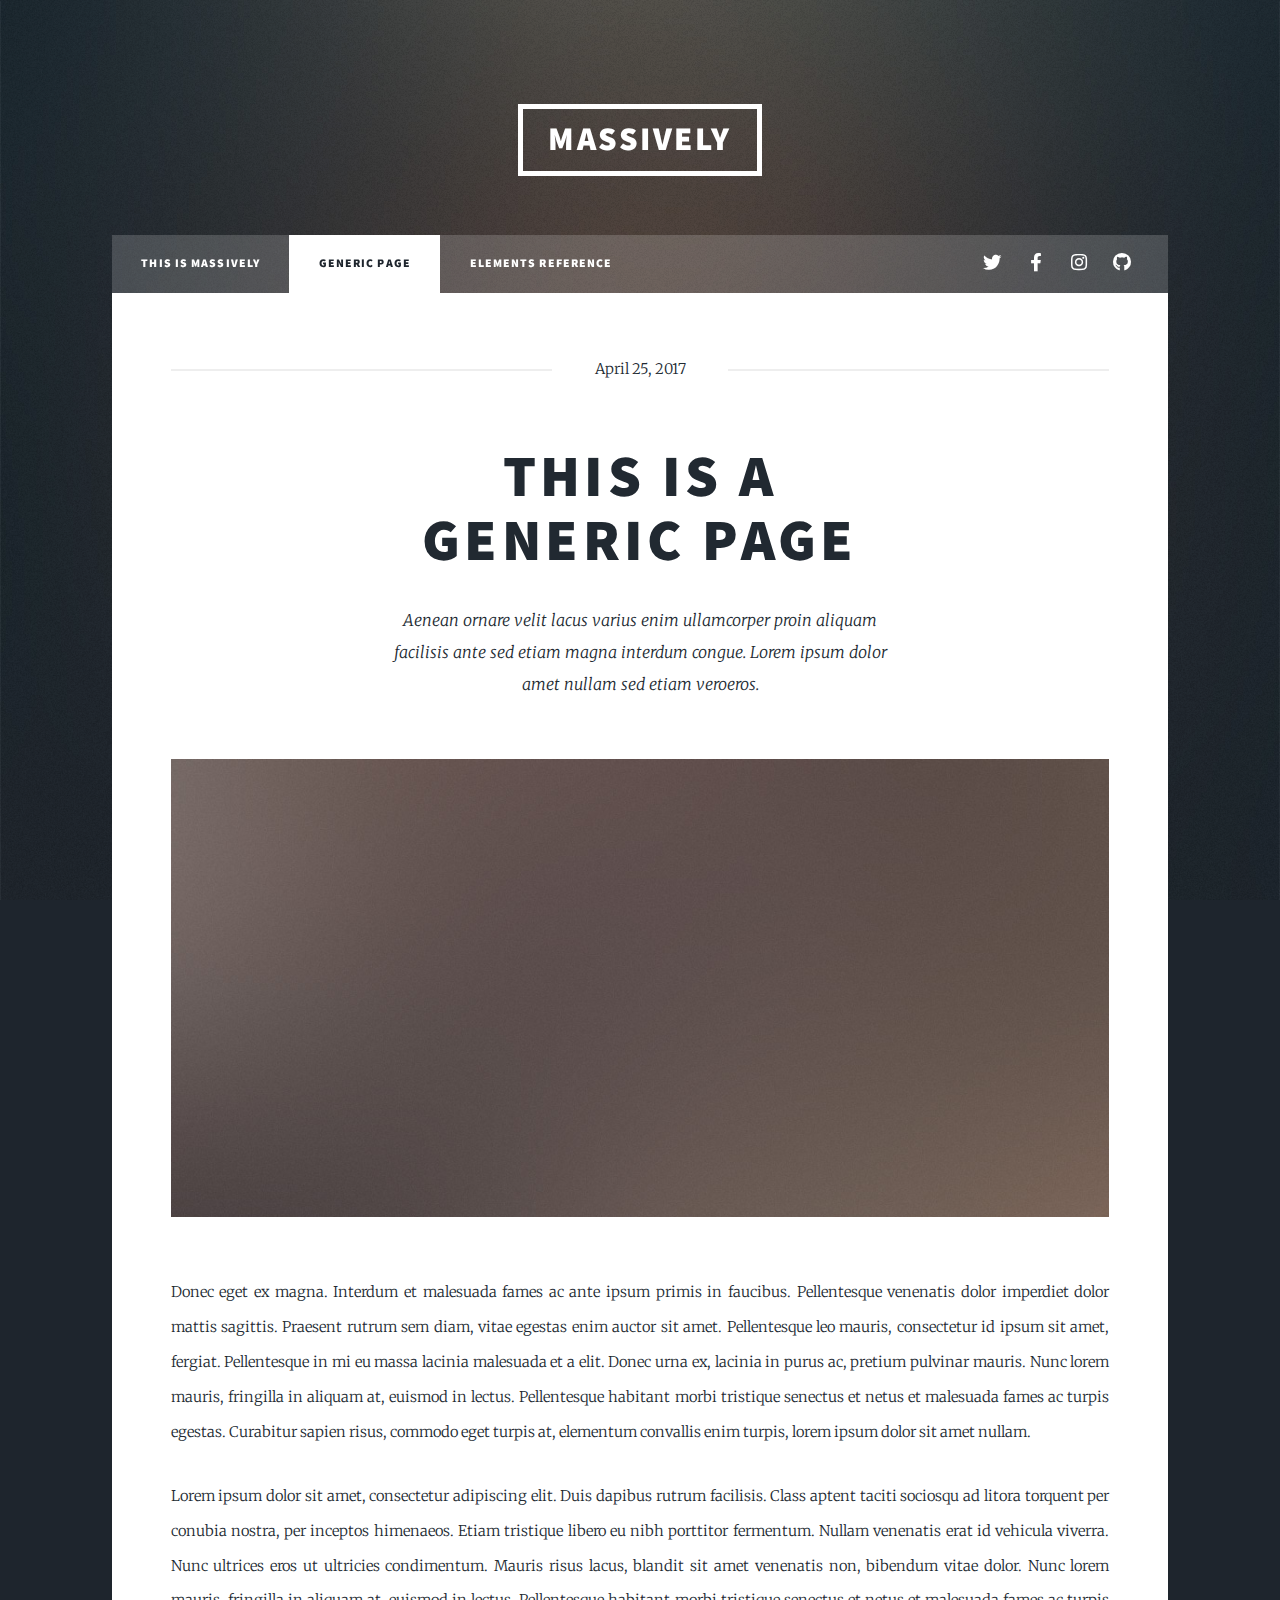
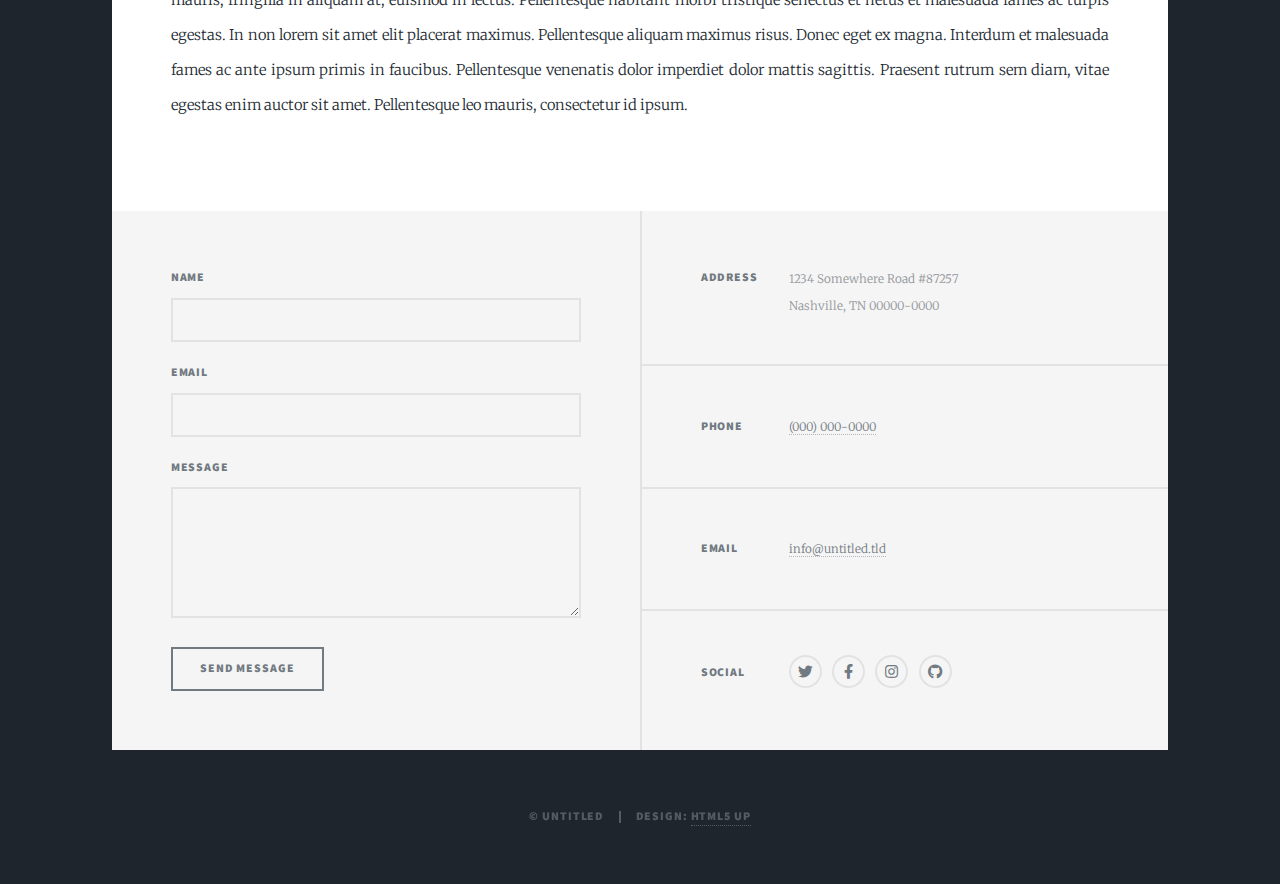
<file: generic.html>
<!DOCTYPE HTML>
<!--
	Massively by HTML5 UP
	html5up.net | @ajlkn
	Free for personal and commercial use under the CCA 3.0 license (html5up.net/license)
-->
<html lang="en">
	<head>
		<meta charset="utf-8" />
		<meta name="viewport" content="width=device-width, initial-scale=1" />
		<title>Generic Page - Massively by HTML5 UP</title>
		<link rel="stylesheet" href="assets/css/main.css" />
		<noscript><link rel="stylesheet" href="assets/css/noscript.css" /></noscript>
	</head>
	<body class="is-preload">

		<!-- Wrapper -->
			<div id="wrapper">

				<!-- Header -->
					<header id="header">
						<a href="index.html" class="logo">Massively</a>
					</header>

				<!-- Nav -->
					<nav id="nav">
						<ul class="links">
							<li><a href="index.html">This is Massively</a></li>
							<li class="active"><a href="generic.html">Generic Page</a></li>
							<li><a href="elements.html">Elements Reference</a></li>
						</ul>
						<ul class="icons">
							<li><a href="#" class="icon brands fa-twitter"><span class="label">Twitter</span></a></li>
							<li><a href="#" class="icon brands fa-facebook-f"><span class="label">Facebook</span></a></li>
							<li><a href="#" class="icon brands fa-instagram"><span class="label">Instagram</span></a></li>
							<li><a href="#" class="icon brands fa-github"><span class="label">GitHub</span></a></li>
						</ul>
					</nav>

				<!-- Main -->
					<div id="main">

						<!-- Post -->
							<section class="post">
								<header class="major">
									<span class="date">April 25, 2017</span>
									<h1>This is a<br />
									Generic Page</h1>
									<p>Aenean ornare velit lacus varius enim ullamcorper proin aliquam<br />
									facilisis ante sed etiam magna interdum congue. Lorem ipsum dolor<br />
									amet nullam sed etiam veroeros.</p>
								</header>
								<div class="image main"><img src="images/pic01.jpg" alt="" /></div>
								<p>Donec eget ex magna. Interdum et malesuada fames ac ante ipsum primis in faucibus. Pellentesque venenatis dolor imperdiet dolor mattis sagittis. Praesent rutrum sem diam, vitae egestas enim auctor sit amet. Pellentesque leo mauris, consectetur id ipsum sit amet, fergiat. Pellentesque in mi eu massa lacinia malesuada et a elit. Donec urna ex, lacinia in purus ac, pretium pulvinar mauris. Nunc lorem mauris, fringilla in aliquam at, euismod in lectus. Pellentesque habitant morbi tristique senectus et netus et malesuada fames ac turpis egestas. Curabitur sapien risus, commodo eget turpis at, elementum convallis enim turpis, lorem ipsum dolor sit amet nullam.</p>
								<p>Lorem ipsum dolor sit amet, consectetur adipiscing elit. Duis dapibus rutrum facilisis. Class aptent taciti sociosqu ad litora torquent per conubia nostra, per inceptos himenaeos. Etiam tristique libero eu nibh porttitor fermentum. Nullam venenatis erat id vehicula viverra. Nunc ultrices eros ut ultricies condimentum. Mauris risus lacus, blandit sit amet venenatis non, bibendum vitae dolor. Nunc lorem mauris, fringilla in aliquam at, euismod in lectus. Pellentesque habitant morbi tristique senectus et netus et malesuada fames ac turpis egestas. In non lorem sit amet elit placerat maximus. Pellentesque aliquam maximus risus. Donec eget ex magna. Interdum et malesuada fames ac ante ipsum primis in faucibus. Pellentesque venenatis dolor imperdiet dolor mattis sagittis. Praesent rutrum sem diam, vitae egestas enim auctor sit amet. Pellentesque leo mauris, consectetur id ipsum.</p>
							</section>

					</div>

				<!-- Footer -->
					<footer id="footer">
						<section>
							<form method="post" action="#">
								<div class="fields">
									<div class="field">
										<label for="name">Name</label>
										<input type="text" name="name" id="name" />
									</div>
									<div class="field">
										<label for="email">Email</label>
										<input type="text" name="email" id="email" />
									</div>
									<div class="field">
										<label for="message">Message</label>
										<textarea name="message" id="message" rows="3"></textarea>
									</div>
								</div>
								<ul class="actions">
									<li><input type="submit" value="Send Message" /></li>
								</ul>
							</form>
						</section>
						<section class="split contact">
							<section class="alt">
								<h3>Address</h3>
								<p>1234 Somewhere Road #87257<br />
								Nashville, TN 00000-0000</p>
							</section>
							<section>
								<h3>Phone</h3>
								<p><a href="#">(000) 000-0000</a></p>
							</section>
							<section>
								<h3>Email</h3>
								<p><a href="#">info@untitled.tld</a></p>
							</section>
							<section>
								<h3>Social</h3>
								<ul class="icons alt">
									<li><a href="#" class="icon brands alt fa-twitter"><span class="label">Twitter</span></a></li>
									<li><a href="#" class="icon brands alt fa-facebook-f"><span class="label">Facebook</span></a></li>
									<li><a href="#" class="icon brands alt fa-instagram"><span class="label">Instagram</span></a></li>
									<li><a href="#" class="icon brands alt fa-github"><span class="label">GitHub</span></a></li>
								</ul>
							</section>
						</section>
					</footer>

				<!-- Copyright -->
					<div id="copyright">
						<ul><li>&copy; Untitled</li><li>Design: <a href="https://html5up.net">HTML5 UP</a></li></ul>
					</div>

			</div>

		<!-- Scripts -->
			<script src="assets/js/jquery.min.js"></script>
			<script src="assets/js/jquery.scrollex.min.js"></script>
			<script src="assets/js/jquery.scrolly.min.js"></script>
			<script src="assets/js/browser.min.js"></script>
			<script src="assets/js/breakpoints.min.js"></script>
			<script src="assets/js/util.js"></script>
			<script src="assets/js/main.js"></script>

	</body>
</html>
</file>
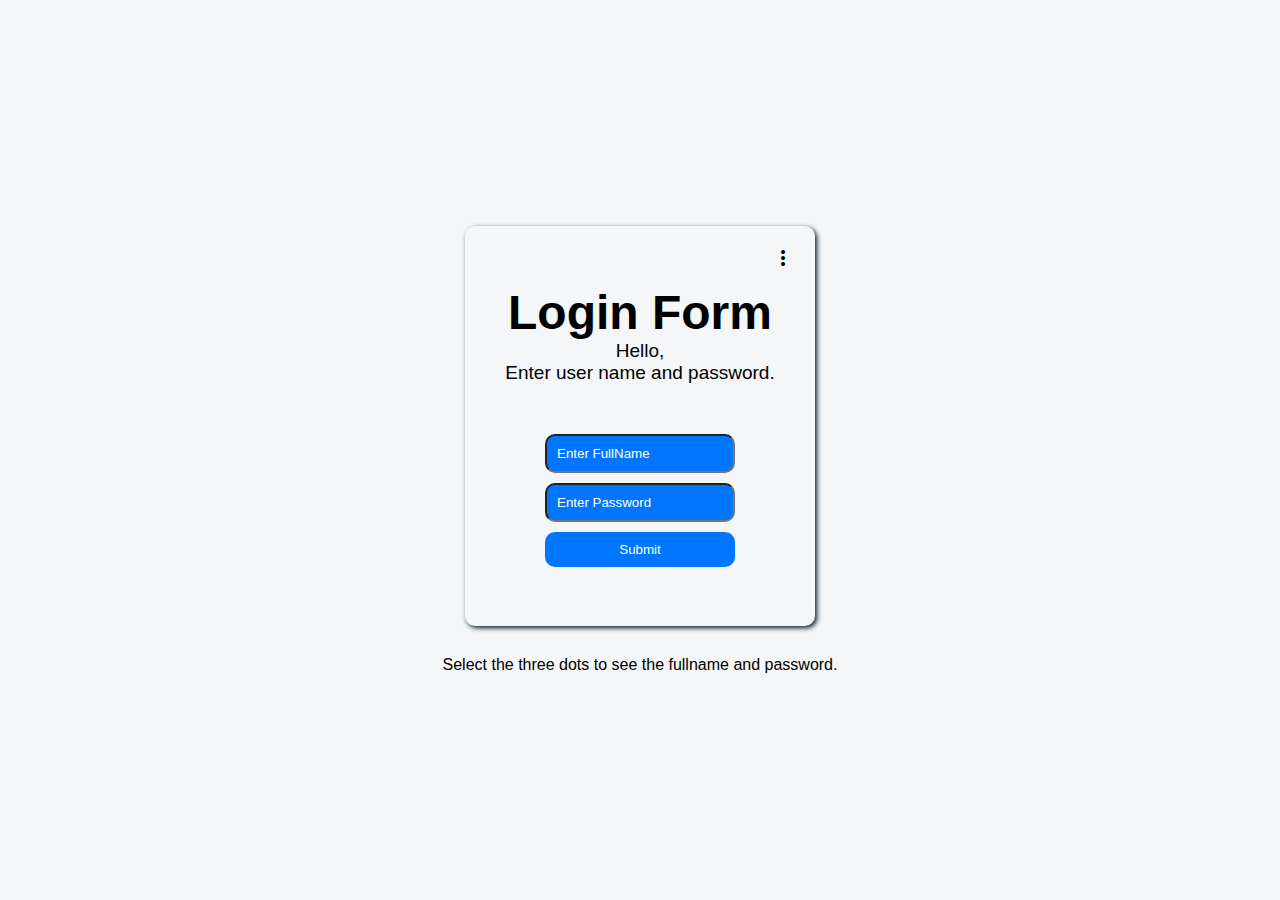
<file: loginform.html>
<!DOCTYPE html>
<html lang="en">
<head>
    <meta charset="UTF-8">
    <meta name="viewport" content="width=device-width, initial-scale=1.0">
    <title>Login Form</title>
    <link rel="stylesheet" type="text/css" href="loginformStyle.css">
    
    <link rel="stylesheet" href="https://fonts.googleapis.com/css2?family=Material+Symbols+Outlined:opsz,wght,FILL,GRAD@20..48,100..700,0..1,-50..200" />
    <script src="loginformScript.js" defer></script>
</head>
<body>
            <form method="post" onsubmit="return setUserNamePswd('SpirosPantazis', '123456789')">
                <div class="container">
                <header><h1>Login Form</h1></header>
                <span>Hello,</span>
                <p>Enter user name and password.</p>
                <div class="inputsFields">
                    <input class="userName" type="text" name="fullname" placeholder="Enter FullName" required>
                    <input class="pswd" type="password" name="password" placeholder="Enter Password" required>     
                    <input class="submitButtonInput" type="submit" value="Submit">
                </div>    
                <span class="material-symbols-outlined" id="userNamePswdIcon" onclick="getUserNamePswd('SpirosPantazis', '123456789')">
                    more_vert
                    </span>
                </div>
                <p class="displayUnPsw">Select the three dots to see the fullname and password.</p>
            </form>             
</body>
</html>
</file>
<file: loginformStyle.css>
* {
    box-sizing: border-box;
    margin: 0;
    padding: 0;
}
body {
    background-color: rgb(245, 246, 248);
}

form {
    display: flex;
    flex-direction: column;
    align-items: center;
    justify-content: center;
    min-height: 100vh;
}

.container {
    display: flex;
    flex-direction: column;
    align-items: center;
    justify-content: center;
    border-radius: 10px;
    box-shadow: 2px 2px 5px rgb(4, 28, 39);
    width: 350px;
    height: 400px;
    position: relative;
}

.inputsFields {
    margin-top: 40px;
}

.inputsFields input{
    color: white;
    margin-left: 80px;
    outline: none;
    padding: 10px;
    margin-top: 10px;
    background: #0076ff;
    border-radius: 10px;
    width: 190px;
}

input::placeholder {
    color: white;
    font-weight: 200;
}

input:focus {
    background: #173459;
    box-shadow: 0 5px 10px 0 rgba(0, 0, 0, 0.3), 0 7px 21px 0 rgba(0, 0, 0, 0.20);
}

.submitButtonInput {
    border: none;
}

.sumbitButtonInput:focus {
    background: #173459;
}

h1 {
    font-size: 48px;
    font-family: 'Segoe UI', Tahoma, Geneva, Verdana, sans-serif;
    text-align: center;
    font-weight: 600;
}

 span {
    color: black;
    font-weight: 500;
    font-size: 19px;
    font-family: 'Gill Sans', 'Gill Sans MT', Calibri, 'Trebuchet MS', sans-serif;
}

p {
    color: black;
    font-weight: 500;
    font-size: 19px;
    font-family: 'Gill Sans', 'Gill Sans MT', Calibri, 'Trebuchet MS', sans-serif;
}

#userNamePswdIcon {
    position: absolute;
    top: 20px;
    right: 20px;
}

#userNamePswdIcon:hover {
    cursor: pointer;
}

.displayUnPsw {
    margin-top: 30px;
    font-size: 16px;
    font-weight: 500;
}
</file>
<file: assets/css/main.css>
@import url(fontawesome-all.min.css);
@import url("https://fonts.googleapis.com/css?family=Merriweather:300,700,300italic,700italic|Source+Sans+Pro:900");

/*
	Massively by HTML5 UP
	html5up.net | @ajlkn
	Free for personal and commercial use under the CCA 3.0 license (html5up.net/license)
*/

html, body, div, span, applet, object,
iframe, h1, h2, h3, h4, h5, h6, p, blockquote,
pre, a, abbr, acronym, address, big, cite,
code, del, dfn, em, img, ins, kbd, q, s, samp,
small, strike, strong, sub, sup, tt, var, b,
u, i, center, dl, dt, dd, ol, ul, li, fieldset,
form, label, legend, table, caption, tbody,
tfoot, thead, tr, th, td, article, aside,
canvas, details, embed, figure, figcaption,
footer, header, hgroup, menu, nav, output, ruby,
section, summary, time, mark, audio, video {
	margin: 0;
	padding: 0;
	border: 0;
	font-size: 100%;
	font: inherit;
	vertical-align: baseline;}

article, aside, details, figcaption, figure,
footer, header, hgroup, menu, nav, section {
	display: block;}

body {
	line-height: 1;
}

ol, ul {
	list-style: none;
}

blockquote, q {
	quotes: none;
}

	blockquote:before, blockquote:after, q:before, q:after {
		content: '';
		content: none;
	}

table {
	border-collapse: collapse;
	border-spacing: 0;
}

body {
	-webkit-text-size-adjust: none;
}

mark {
	background-color: transparent;
	color: inherit;
}

input::-moz-focus-inner {
	border: 0;
	padding: 0;
}

input, select, textarea {
	-moz-appearance: none;
	-webkit-appearance: none;
	-ms-appearance: none;
	appearance: none;
}

/* Basic */

	@-ms-viewport {
		width: device-width;
	}

	body {
		-ms-overflow-style: scrollbar;
	}

	@media screen and (max-width: 480px) {

		html, body {
			min-width: 320px;
		}

	}

	html {
		box-sizing: border-box;
	}

	*, *:before, *:after {
		box-sizing: inherit;
	}

	body {
		background-color: #1e252d;
	}

		body.is-preload *, body.is-preload *:before, body.is-preload *:after {
			-moz-animation: none !important;
			-webkit-animation: none !important;
			-ms-animation: none !important;
			animation: none !important;
			-moz-transition: none !important;
			-webkit-transition: none !important;
			-ms-transition: none !important;
			transition: none !important;
		}

/* Type */

	html {
		font-size: 16pt;
	}

		@media screen and (max-width: 1680px) {

			html {
				font-size: 12pt;
			}

		}

		@media screen and (max-width: 1280px) {

			html {
				font-size: 11pt;
			}

		}

		@media screen and (max-width: 360px) {

			html {
				font-size: 10pt;
			}

		}

	body {
		color: #212931;
	}

	body, input, select, textarea {
		font-family: "Merriweather", Georgia, serif;
		font-weight: 300;
		font-size: 1rem;
		line-height: 2.375;
	}

	a {
		-moz-transition: color 0.2s ease-in-out, background-color 0.2s ease-in-out, border-color 0.2s ease-in-out, box-shadow 0.2s ease-in-out;
		-webkit-transition: color 0.2s ease-in-out, background-color 0.2s ease-in-out, border-color 0.2s ease-in-out, box-shadow 0.2s ease-in-out;
		-ms-transition: color 0.2s ease-in-out, background-color 0.2s ease-in-out, border-color 0.2s ease-in-out, box-shadow 0.2s ease-in-out;
		transition: color 0.2s ease-in-out, background-color 0.2s ease-in-out, border-color 0.2s ease-in-out, box-shadow 0.2s ease-in-out;
		border-bottom: dotted 1px;
		text-decoration: none;
	}

		a:hover {
			border-bottom-color: transparent;
		}

	strong, b {
		font-weight: 600;
	}

	em, i {
		font-style: italic;
	}

	p {
		text-align: justify;
		margin: 0 0 2rem 0;
	}

	h1, h2, h3, h4, h5, h6 {
		font-family: "Source Sans Pro", Helvetica, sans-serif;
		font-weight: 900;
		line-height: 1.5;
		letter-spacing: 0.075em;
		text-transform: uppercase;
		margin: 0 0 1rem 0;
	}

		h1 a, h2 a, h3 a, h4 a, h5 a, h6 a {
			border-bottom: 0;
			color: inherit;
			text-decoration: none;
		}

	h1 {
		font-size: 4rem;
		line-height: 1.1;
		margin: 0 0 2rem 0;
	}

	h2 {
		font-size: 1.75rem;
		line-height: 1.3;
		margin: 0 0 1.5rem 0;
	}

	h3 {
		font-size: 1.25rem;
		margin: 0 0 1.5rem 0;
	}

	h4 {
		font-size: 1rem;
	}

	h5 {
		font-size: 0.9rem;
	}

	h6 {
		font-size: 0.8rem;
	}

	sub {
		font-size: 0.8rem;
		position: relative;
		top: 0.5rem;
	}

	sup {
		font-size: 0.8rem;
		position: relative;
		top: -0.5rem;
	}

	blockquote {
		border-left: solid 4px;
		font-style: italic;
		margin: 0 0 2rem 0;
		padding: 0.5rem 0 0.5rem 2rem;
	}

	code {
		border: solid 2px;
		font-family: "Courier New", monospace;
		font-size: 0.9rem;
		margin: 0 0.25rem;
		padding: 0.25rem 0.65rem;
	}

	pre {
		-webkit-overflow-scrolling: touch;
		font-family: "Courier New", monospace;
		font-size: 0.9rem;
		margin: 0 0 2rem 0;
	}

		pre code {
			display: block;
			line-height: 1.75;
			padding: 1rem 1.5rem;
			overflow-x: auto;
		}

	hr {
		border: 0;
		border-bottom: solid 2px;
		margin: 3rem 0;
	}

		hr.major {
			margin: 5rem 0;
		}

	.align-left {
		text-align: left;
	}

	.align-center {
		text-align: center;
	}

	.align-right {
		text-align: right;
	}

	input, select, textarea {
		color: #212931;
	}

	a {
		color: #212931;
		border-bottom-color: rgba(33, 41, 49, 0.5);
	}

		a:hover {
			border-bottom-color: transparent;
			color: #18bfef !important;
		}

	strong, b {
		color: #212931;
	}

	h1, h2, h3, h4, h5, h6 {
		color: #212931;
	}

	blockquote {
		border-left-color: #eeeeee;
	}

	code {
		background: rgba(220, 220, 220, 0.25);
		border-color: #eeeeee;
	}

	hr {
		border-bottom-color: #eeeeee;
	}

/* Row */

	.row {
		display: flex;
		flex-wrap: wrap;
		box-sizing: border-box;
		align-items: stretch;
	}

		.row > * {
			box-sizing: border-box;
		}

		.row.gtr-uniform > * > :last-child {
			margin-bottom: 0;
		}

		.row.aln-left {
			justify-content: flex-start;
		}

		.row.aln-center {
			justify-content: center;
		}

		.row.aln-right {
			justify-content: flex-end;
		}

		.row.aln-top {
			align-items: flex-start;
		}

		.row.aln-middle {
			align-items: center;
		}

		.row.aln-bottom {
			align-items: flex-end;
		}

		.row > .imp {
			order: -1;
		}

		.row > .col-1 {
			width: 8.33333%;
		}

		.row > .off-1 {
			margin-left: 8.33333%;
		}

		.row > .col-2 {
			width: 16.66667%;
		}

		.row > .off-2 {
			margin-left: 16.66667%;
		}

		.row > .col-3 {
			width: 25%;
		}

		.row > .off-3 {
			margin-left: 25%;
		}

		.row > .col-4 {
			width: 33.33333%;
		}

		.row > .off-4 {
			margin-left: 33.33333%;
		}

		.row > .col-5 {
			width: 41.66667%;
		}

		.row > .off-5 {
			margin-left: 41.66667%;
		}

		.row > .col-6 {
			width: 50%;
		}

		.row > .off-6 {
			margin-left: 50%;
		}

		.row > .col-7 {
			width: 58.33333%;
		}

		.row > .off-7 {
			margin-left: 58.33333%;
		}

		.row > .col-8 {
			width: 66.66667%;
		}

		.row > .off-8 {
			margin-left: 66.66667%;
		}

		.row > .col-9 {
			width: 75%;
		}

		.row > .off-9 {
			margin-left: 75%;
		}

		.row > .col-10 {
			width: 83.33333%;
		}

		.row > .off-10 {
			margin-left: 83.33333%;
		}

		.row > .col-11 {
			width: 91.66667%;
		}

		.row > .off-11 {
			margin-left: 91.66667%;
		}

		.row > .col-12 {
			width: 100%;
		}

		.row > .off-12 {
			margin-left: 100%;
		}

		.row.gtr-0 {
			margin-top: 0;
			margin-left: 0rem;
		}

			.row.gtr-0 > * {
				padding: 0 0 0 0rem;
			}

			.row.gtr-0.gtr-uniform {
				margin-top: 0rem;
			}

				.row.gtr-0.gtr-uniform > * {
					padding-top: 0rem;
				}

		.row.gtr-25 {
			margin-top: 0;
			margin-left: -0.375rem;
		}

			.row.gtr-25 > * {
				padding: 0 0 0 0.375rem;
			}

			.row.gtr-25.gtr-uniform {
				margin-top: -0.375rem;
			}

				.row.gtr-25.gtr-uniform > * {
					padding-top: 0.375rem;
				}

		.row.gtr-50 {
			margin-top: 0;
			margin-left: -0.75rem;
		}

			.row.gtr-50 > * {
				padding: 0 0 0 0.75rem;
			}

			.row.gtr-50.gtr-uniform {
				margin-top: -0.75rem;
			}

				.row.gtr-50.gtr-uniform > * {
					padding-top: 0.75rem;
				}

		.row {
			margin-top: 0;
			margin-left: -1.5rem;
		}

			.row > * {
				padding: 0 0 0 1.5rem;
			}

			.row.gtr-uniform {
				margin-top: -1.5rem;
			}

				.row.gtr-uniform > * {
					padding-top: 1.5rem;
				}

		.row.gtr-150 {
			margin-top: 0;
			margin-left: -2.25rem;
		}

			.row.gtr-150 > * {
				padding: 0 0 0 2.25rem;
			}

			.row.gtr-150.gtr-uniform {
				margin-top: -2.25rem;
			}

				.row.gtr-150.gtr-uniform > * {
					padding-top: 2.25rem;
				}

		.row.gtr-200 {
			margin-top: 0;
			margin-left: -3rem;
		}

			.row.gtr-200 > * {
				padding: 0 0 0 3rem;
			}

			.row.gtr-200.gtr-uniform {
				margin-top: -3rem;
			}

				.row.gtr-200.gtr-uniform > * {
					padding-top: 3rem;
				}

		@media screen and (max-width: 1680px) {

			.row {
				display: flex;
				flex-wrap: wrap;
				box-sizing: border-box;
				align-items: stretch;
			}

				.row > * {
					box-sizing: border-box;
				}

				.row.gtr-uniform > * > :last-child {
					margin-bottom: 0;
				}

				.row.aln-left {
					justify-content: flex-start;
				}

				.row.aln-center {
					justify-content: center;
				}

				.row.aln-right {
					justify-content: flex-end;
				}

				.row.aln-top {
					align-items: flex-start;
				}

				.row.aln-middle {
					align-items: center;
				}

				.row.aln-bottom {
					align-items: flex-end;
				}

				.row > .imp-xlarge {
					order: -1;
				}

				.row > .col-1-xlarge {
					width: 8.33333%;
				}

				.row > .off-1-xlarge {
					margin-left: 8.33333%;
				}

				.row > .col-2-xlarge {
					width: 16.66667%;
				}

				.row > .off-2-xlarge {
					margin-left: 16.66667%;
				}

				.row > .col-3-xlarge {
					width: 25%;
				}

				.row > .off-3-xlarge {
					margin-left: 25%;
				}

				.row > .col-4-xlarge {
					width: 33.33333%;
				}

				.row > .off-4-xlarge {
					margin-left: 33.33333%;
				}

				.row > .col-5-xlarge {
					width: 41.66667%;
				}

				.row > .off-5-xlarge {
					margin-left: 41.66667%;
				}

				.row > .col-6-xlarge {
					width: 50%;
				}

				.row > .off-6-xlarge {
					margin-left: 50%;
				}

				.row > .col-7-xlarge {
					width: 58.33333%;
				}

				.row > .off-7-xlarge {
					margin-left: 58.33333%;
				}

				.row > .col-8-xlarge {
					width: 66.66667%;
				}

				.row > .off-8-xlarge {
					margin-left: 66.66667%;
				}

				.row > .col-9-xlarge {
					width: 75%;
				}

				.row > .off-9-xlarge {
					margin-left: 75%;
				}

				.row > .col-10-xlarge {
					width: 83.33333%;
				}

				.row > .off-10-xlarge {
					margin-left: 83.33333%;
				}

				.row > .col-11-xlarge {
					width: 91.66667%;
				}

				.row > .off-11-xlarge {
					margin-left: 91.66667%;
				}

				.row > .col-12-xlarge {
					width: 100%;
				}

				.row > .off-12-xlarge {
					margin-left: 100%;
				}

				.row.gtr-0 {
					margin-top: 0;
					margin-left: 0rem;
				}

					.row.gtr-0 > * {
						padding: 0 0 0 0rem;
					}

					.row.gtr-0.gtr-uniform {
						margin-top: 0rem;
					}

						.row.gtr-0.gtr-uniform > * {
							padding-top: 0rem;
						}

				.row.gtr-25 {
					margin-top: 0;
					margin-left: -0.375rem;
				}

					.row.gtr-25 > * {
						padding: 0 0 0 0.375rem;
					}

					.row.gtr-25.gtr-uniform {
						margin-top: -0.375rem;
					}

						.row.gtr-25.gtr-uniform > * {
							padding-top: 0.375rem;
						}

				.row.gtr-50 {
					margin-top: 0;
					margin-left: -0.75rem;
				}

					.row.gtr-50 > * {
						padding: 0 0 0 0.75rem;
					}

					.row.gtr-50.gtr-uniform {
						margin-top: -0.75rem;
					}

						.row.gtr-50.gtr-uniform > * {
							padding-top: 0.75rem;
						}

				.row {
					margin-top: 0;
					margin-left: -1.5rem;
				}

					.row > * {
						padding: 0 0 0 1.5rem;
					}

					.row.gtr-uniform {
						margin-top: -1.5rem;
					}

						.row.gtr-uniform > * {
							padding-top: 1.5rem;
						}

				.row.gtr-150 {
					margin-top: 0;
					margin-left: -2.25rem;
				}

					.row.gtr-150 > * {
						padding: 0 0 0 2.25rem;
					}

					.row.gtr-150.gtr-uniform {
						margin-top: -2.25rem;
					}

						.row.gtr-150.gtr-uniform > * {
							padding-top: 2.25rem;
						}

				.row.gtr-200 {
					margin-top: 0;
					margin-left: -3rem;
				}

					.row.gtr-200 > * {
						padding: 0 0 0 3rem;
					}

					.row.gtr-200.gtr-uniform {
						margin-top: -3rem;
					}

						.row.gtr-200.gtr-uniform > * {
							padding-top: 3rem;
						}

		}

		@media screen and (max-width: 1280px) {

			.row {
				display: flex;
				flex-wrap: wrap;
				box-sizing: border-box;
				align-items: stretch;
			}

				.row > * {
					box-sizing: border-box;
				}

				.row.gtr-uniform > * > :last-child {
					margin-bottom: 0;
				}

				.row.aln-left {
					justify-content: flex-start;
				}

				.row.aln-center {
					justify-content: center;
				}

				.row.aln-right {
					justify-content: flex-end;
				}

				.row.aln-top {
					align-items: flex-start;
				}

				.row.aln-middle {
					align-items: center;
				}

				.row.aln-bottom {
					align-items: flex-end;
				}

				.row > .imp-large {
					order: -1;
				}

				.row > .col-1-large {
					width: 8.33333%;
				}

				.row > .off-1-large {
					margin-left: 8.33333%;
				}

				.row > .col-2-large {
					width: 16.66667%;
				}

				.row > .off-2-large {
					margin-left: 16.66667%;
				}

				.row > .col-3-large {
					width: 25%;
				}

				.row > .off-3-large {
					margin-left: 25%;
				}

				.row > .col-4-large {
					width: 33.33333%;
				}

				.row > .off-4-large {
					margin-left: 33.33333%;
				}

				.row > .col-5-large {
					width: 41.66667%;
				}

				.row > .off-5-large {
					margin-left: 41.66667%;
				}

				.row > .col-6-large {
					width: 50%;
				}

				.row > .off-6-large {
					margin-left: 50%;
				}

				.row > .col-7-large {
					width: 58.33333%;
				}

				.row > .off-7-large {
					margin-left: 58.33333%;
				}

				.row > .col-8-large {
					width: 66.66667%;
				}

				.row > .off-8-large {
					margin-left: 66.66667%;
				}

				.row > .col-9-large {
					width: 75%;
				}

				.row > .off-9-large {
					margin-left: 75%;
				}

				.row > .col-10-large {
					width: 83.33333%;
				}

				.row > .off-10-large {
					margin-left: 83.33333%;
				}

				.row > .col-11-large {
					width: 91.66667%;
				}

				.row > .off-11-large {
					margin-left: 91.66667%;
				}

				.row > .col-12-large {
					width: 100%;
				}

				.row > .off-12-large {
					margin-left: 100%;
				}

				.row.gtr-0 {
					margin-top: 0;
					margin-left: 0rem;
				}

					.row.gtr-0 > * {
						padding: 0 0 0 0rem;
					}

					.row.gtr-0.gtr-uniform {
						margin-top: 0rem;
					}

						.row.gtr-0.gtr-uniform > * {
							padding-top: 0rem;
						}

				.row.gtr-25 {
					margin-top: 0;
					margin-left: -0.375rem;
				}

					.row.gtr-25 > * {
						padding: 0 0 0 0.375rem;
					}

					.row.gtr-25.gtr-uniform {
						margin-top: -0.375rem;
					}

						.row.gtr-25.gtr-uniform > * {
							padding-top: 0.375rem;
						}

				.row.gtr-50 {
					margin-top: 0;
					margin-left: -0.75rem;
				}

					.row.gtr-50 > * {
						padding: 0 0 0 0.75rem;
					}

					.row.gtr-50.gtr-uniform {
						margin-top: -0.75rem;
					}

						.row.gtr-50.gtr-uniform > * {
							padding-top: 0.75rem;
						}

				.row {
					margin-top: 0;
					margin-left: -1.5rem;
				}

					.row > * {
						padding: 0 0 0 1.5rem;
					}

					.row.gtr-uniform {
						margin-top: -1.5rem;
					}

						.row.gtr-uniform > * {
							padding-top: 1.5rem;
						}

				.row.gtr-150 {
					margin-top: 0;
					margin-left: -2.25rem;
				}

					.row.gtr-150 > * {
						padding: 0 0 0 2.25rem;
					}

					.row.gtr-150.gtr-uniform {
						margin-top: -2.25rem;
					}

						.row.gtr-150.gtr-uniform > * {
							padding-top: 2.25rem;
						}

				.row.gtr-200 {
					margin-top: 0;
					margin-left: -3rem;
				}

					.row.gtr-200 > * {
						padding: 0 0 0 3rem;
					}

					.row.gtr-200.gtr-uniform {
						margin-top: -3rem;
					}

						.row.gtr-200.gtr-uniform > * {
							padding-top: 3rem;
						}

		}

		@media screen and (max-width: 980px) {

			.row {
				display: flex;
				flex-wrap: wrap;
				box-sizing: border-box;
				align-items: stretch;
			}

				.row > * {
					box-sizing: border-box;
				}

				.row.gtr-uniform > * > :last-child {
					margin-bottom: 0;
				}

				.row.aln-left {
					justify-content: flex-start;
				}

				.row.aln-center {
					justify-content: center;
				}

				.row.aln-right {
					justify-content: flex-end;
				}

				.row.aln-top {
					align-items: flex-start;
				}

				.row.aln-middle {
					align-items: center;
				}

				.row.aln-bottom {
					align-items: flex-end;
				}

				.row > .imp-medium {
					order: -1;
				}

				.row > .col-1-medium {
					width: 8.33333%;
				}

				.row > .off-1-medium {
					margin-left: 8.33333%;
				}

				.row > .col-2-medium {
					width: 16.66667%;
				}

				.row > .off-2-medium {
					margin-left: 16.66667%;
				}

				.row > .col-3-medium {
					width: 25%;
				}

				.row > .off-3-medium {
					margin-left: 25%;
				}

				.row > .col-4-medium {
					width: 33.33333%;
				}

				.row > .off-4-medium {
					margin-left: 33.33333%;
				}

				.row > .col-5-medium {
					width: 41.66667%;
				}

				.row > .off-5-medium {
					margin-left: 41.66667%;
				}

				.row > .col-6-medium {
					width: 50%;
				}

				.row > .off-6-medium {
					margin-left: 50%;
				}

				.row > .col-7-medium {
					width: 58.33333%;
				}

				.row > .off-7-medium {
					margin-left: 58.33333%;
				}

				.row > .col-8-medium {
					width: 66.66667%;
				}

				.row > .off-8-medium {
					margin-left: 66.66667%;
				}

				.row > .col-9-medium {
					width: 75%;
				}

				.row > .off-9-medium {
					margin-left: 75%;
				}

				.row > .col-10-medium {
					width: 83.33333%;
				}

				.row > .off-10-medium {
					margin-left: 83.33333%;
				}

				.row > .col-11-medium {
					width: 91.66667%;
				}

				.row > .off-11-medium {
					margin-left: 91.66667%;
				}

				.row > .col-12-medium {
					width: 100%;
				}

				.row > .off-12-medium {
					margin-left: 100%;
				}

				.row.gtr-0 {
					margin-top: 0;
					margin-left: 0rem;
				}

					.row.gtr-0 > * {
						padding: 0 0 0 0rem;
					}

					.row.gtr-0.gtr-uniform {
						margin-top: 0rem;
					}

						.row.gtr-0.gtr-uniform > * {
							padding-top: 0rem;
						}

				.row.gtr-25 {
					margin-top: 0;
					margin-left: -0.375rem;
				}

					.row.gtr-25 > * {
						padding: 0 0 0 0.375rem;
					}

					.row.gtr-25.gtr-uniform {
						margin-top: -0.375rem;
					}

						.row.gtr-25.gtr-uniform > * {
							padding-top: 0.375rem;
						}

				.row.gtr-50 {
					margin-top: 0;
					margin-left: -0.75rem;
				}

					.row.gtr-50 > * {
						padding: 0 0 0 0.75rem;
					}

					.row.gtr-50.gtr-uniform {
						margin-top: -0.75rem;
					}

						.row.gtr-50.gtr-uniform > * {
							padding-top: 0.75rem;
						}

				.row {
					margin-top: 0;
					margin-left: -1.5rem;
				}

					.row > * {
						padding: 0 0 0 1.5rem;
					}

					.row.gtr-uniform {
						margin-top: -1.5rem;
					}

						.row.gtr-uniform > * {
							padding-top: 1.5rem;
						}

				.row.gtr-150 {
					margin-top: 0;
					margin-left: -2.25rem;
				}

					.row.gtr-150 > * {
						padding: 0 0 0 2.25rem;
					}

					.row.gtr-150.gtr-uniform {
						margin-top: -2.25rem;
					}

						.row.gtr-150.gtr-uniform > * {
							padding-top: 2.25rem;
						}

				.row.gtr-200 {
					margin-top: 0;
					margin-left: -3rem;
				}

					.row.gtr-200 > * {
						padding: 0 0 0 3rem;
					}

					.row.gtr-200.gtr-uniform {
						margin-top: -3rem;
					}

						.row.gtr-200.gtr-uniform > * {
							padding-top: 3rem;
						}

		}

		@media screen and (max-width: 736px) {

			.row {
				display: flex;
				flex-wrap: wrap;
				box-sizing: border-box;
				align-items: stretch;
			}

				.row > * {
					box-sizing: border-box;
				}

				.row.gtr-uniform > * > :last-child {
					margin-bottom: 0;
				}

				.row.aln-left {
					justify-content: flex-start;
				}

				.row.aln-center {
					justify-content: center;
				}

				.row.aln-right {
					justify-content: flex-end;
				}

				.row.aln-top {
					align-items: flex-start;
				}

				.row.aln-middle {
					align-items: center;
				}

				.row.aln-bottom {
					align-items: flex-end;
				}

				.row > .imp-small {
					order: -1;
				}

				.row > .col-1-small {
					width: 8.33333%;
				}

				.row > .off-1-small {
					margin-left: 8.33333%;
				}

				.row > .col-2-small {
					width: 16.66667%;
				}

				.row > .off-2-small {
					margin-left: 16.66667%;
				}

				.row > .col-3-small {
					width: 25%;
				}

				.row > .off-3-small {
					margin-left: 25%;
				}

				.row > .col-4-small {
					width: 33.33333%;
				}

				.row > .off-4-small {
					margin-left: 33.33333%;
				}

				.row > .col-5-small {
					width: 41.66667%;
				}

				.row > .off-5-small {
					margin-left: 41.66667%;
				}

				.row > .col-6-small {
					width: 50%;
				}

				.row > .off-6-small {
					margin-left: 50%;
				}

				.row > .col-7-small {
					width: 58.33333%;
				}

				.row > .off-7-small {
					margin-left: 58.33333%;
				}

				.row > .col-8-small {
					width: 66.66667%;
				}

				.row > .off-8-small {
					margin-left: 66.66667%;
				}

				.row > .col-9-small {
					width: 75%;
				}

				.row > .off-9-small {
					margin-left: 75%;
				}

				.row > .col-10-small {
					width: 83.33333%;
				}

				.row > .off-10-small {
					margin-left: 83.33333%;
				}

				.row > .col-11-small {
					width: 91.66667%;
				}

				.row > .off-11-small {
					margin-left: 91.66667%;
				}

				.row > .col-12-small {
					width: 100%;
				}

				.row > .off-12-small {
					margin-left: 100%;
				}

				.row.gtr-0 {
					margin-top: 0;
					margin-left: 0rem;
				}

					.row.gtr-0 > * {
						padding: 0 0 0 0rem;
					}

					.row.gtr-0.gtr-uniform {
						margin-top: 0rem;
					}

						.row.gtr-0.gtr-uniform > * {
							padding-top: 0rem;
						}

				.row.gtr-25 {
					margin-top: 0;
					margin-left: -0.375rem;
				}

					.row.gtr-25 > * {
						padding: 0 0 0 0.375rem;
					}

					.row.gtr-25.gtr-uniform {
						margin-top: -0.375rem;
					}

						.row.gtr-25.gtr-uniform > * {
							padding-top: 0.375rem;
						}

				.row.gtr-50 {
					margin-top: 0;
					margin-left: -0.75rem;
				}

					.row.gtr-50 > * {
						padding: 0 0 0 0.75rem;
					}

					.row.gtr-50.gtr-uniform {
						margin-top: -0.75rem;
					}

						.row.gtr-50.gtr-uniform > * {
							padding-top: 0.75rem;
						}

				.row {
					margin-top: 0;
					margin-left: -1.5rem;
				}

					.row > * {
						padding: 0 0 0 1.5rem;
					}

					.row.gtr-uniform {
						margin-top: -1.5rem;
					}

						.row.gtr-uniform > * {
							padding-top: 1.5rem;
						}

				.row.gtr-150 {
					margin-top: 0;
					margin-left: -2.25rem;
				}

					.row.gtr-150 > * {
						padding: 0 0 0 2.25rem;
					}

					.row.gtr-150.gtr-uniform {
						margin-top: -2.25rem;
					}

						.row.gtr-150.gtr-uniform > * {
							padding-top: 2.25rem;
						}

				.row.gtr-200 {
					margin-top: 0;
					margin-left: -3rem;
				}

					.row.gtr-200 > * {
						padding: 0 0 0 3rem;
					}

					.row.gtr-200.gtr-uniform {
						margin-top: -3rem;
					}

						.row.gtr-200.gtr-uniform > * {
							padding-top: 3rem;
						}

		}

		@media screen and (max-width: 480px) {

			.row {
				display: flex;
				flex-wrap: wrap;
				box-sizing: border-box;
				align-items: stretch;
			}

				.row > * {
					box-sizing: border-box;
				}

				.row.gtr-uniform > * > :last-child {
					margin-bottom: 0;
				}

				.row.aln-left {
					justify-content: flex-start;
				}

				.row.aln-center {
					justify-content: center;
				}

				.row.aln-right {
					justify-content: flex-end;
				}

				.row.aln-top {
					align-items: flex-start;
				}

				.row.aln-middle {
					align-items: center;
				}

				.row.aln-bottom {
					align-items: flex-end;
				}

				.row > .imp-xsmall {
					order: -1;
				}

				.row > .col-1-xsmall {
					width: 8.33333%;
				}

				.row > .off-1-xsmall {
					margin-left: 8.33333%;
				}

				.row > .col-2-xsmall {
					width: 16.66667%;
				}

				.row > .off-2-xsmall {
					margin-left: 16.66667%;
				}

				.row > .col-3-xsmall {
					width: 25%;
				}

				.row > .off-3-xsmall {
					margin-left: 25%;
				}

				.row > .col-4-xsmall {
					width: 33.33333%;
				}

				.row > .off-4-xsmall {
					margin-left: 33.33333%;
				}

				.row > .col-5-xsmall {
					width: 41.66667%;
				}

				.row > .off-5-xsmall {
					margin-left: 41.66667%;
				}

				.row > .col-6-xsmall {
					width: 50%;
				}

				.row > .off-6-xsmall {
					margin-left: 50%;
				}

				.row > .col-7-xsmall {
					width: 58.33333%;
				}

				.row > .off-7-xsmall {
					margin-left: 58.33333%;
				}

				.row > .col-8-xsmall {
					width: 66.66667%;
				}

				.row > .off-8-xsmall {
					margin-left: 66.66667%;
				}

				.row > .col-9-xsmall {
					width: 75%;
				}

				.row > .off-9-xsmall {
					margin-left: 75%;
				}

				.row > .col-10-xsmall {
					width: 83.33333%;
				}

				.row > .off-10-xsmall {
					margin-left: 83.33333%;
				}

				.row > .col-11-xsmall {
					width: 91.66667%;
				}

				.row > .off-11-xsmall {
					margin-left: 91.66667%;
				}

				.row > .col-12-xsmall {
					width: 100%;
				}

				.row > .off-12-xsmall {
					margin-left: 100%;
				}

				.row.gtr-0 {
					margin-top: 0;
					margin-left: 0rem;
				}

					.row.gtr-0 > * {
						padding: 0 0 0 0rem;
					}

					.row.gtr-0.gtr-uniform {
						margin-top: 0rem;
					}

						.row.gtr-0.gtr-uniform > * {
							padding-top: 0rem;
						}

				.row.gtr-25 {
					margin-top: 0;
					margin-left: -0.375rem;
				}

					.row.gtr-25 > * {
						padding: 0 0 0 0.375rem;
					}

					.row.gtr-25.gtr-uniform {
						margin-top: -0.375rem;
					}

						.row.gtr-25.gtr-uniform > * {
							padding-top: 0.375rem;
						}

				.row.gtr-50 {
					margin-top: 0;
					margin-left: -0.75rem;
				}

					.row.gtr-50 > * {
						padding: 0 0 0 0.75rem;
					}

					.row.gtr-50.gtr-uniform {
						margin-top: -0.75rem;
					}

						.row.gtr-50.gtr-uniform > * {
							padding-top: 0.75rem;
						}

				.row {
					margin-top: 0;
					margin-left: -1.5rem;
				}

					.row > * {
						padding: 0 0 0 1.5rem;
					}

					.row.gtr-uniform {
						margin-top: -1.5rem;
					}

						.row.gtr-uniform > * {
							padding-top: 1.5rem;
						}

				.row.gtr-150 {
					margin-top: 0;
					margin-left: -2.25rem;
				}

					.row.gtr-150 > * {
						padding: 0 0 0 2.25rem;
					}

					.row.gtr-150.gtr-uniform {
						margin-top: -2.25rem;
					}

						.row.gtr-150.gtr-uniform > * {
							padding-top: 2.25rem;
						}

				.row.gtr-200 {
					margin-top: 0;
					margin-left: -3rem;
				}

					.row.gtr-200 > * {
						padding: 0 0 0 3rem;
					}

					.row.gtr-200.gtr-uniform {
						margin-top: -3rem;
					}

						.row.gtr-200.gtr-uniform > * {
							padding-top: 3rem;
						}

		}

		@media screen and (max-width: 360px) {

			.row {
				display: flex;
				flex-wrap: wrap;
				box-sizing: border-box;
				align-items: stretch;
			}

				.row > * {
					box-sizing: border-box;
				}

				.row.gtr-uniform > * > :last-child {
					margin-bottom: 0;
				}

				.row.aln-left {
					justify-content: flex-start;
				}

				.row.aln-center {
					justify-content: center;
				}

				.row.aln-right {
					justify-content: flex-end;
				}

				.row.aln-top {
					align-items: flex-start;
				}

				.row.aln-middle {
					align-items: center;
				}

				.row.aln-bottom {
					align-items: flex-end;
				}

				.row > .imp-xxsmall {
					order: -1;
				}

				.row > .col-1-xxsmall {
					width: 8.33333%;
				}

				.row > .off-1-xxsmall {
					margin-left: 8.33333%;
				}

				.row > .col-2-xxsmall {
					width: 16.66667%;
				}

				.row > .off-2-xxsmall {
					margin-left: 16.66667%;
				}

				.row > .col-3-xxsmall {
					width: 25%;
				}

				.row > .off-3-xxsmall {
					margin-left: 25%;
				}

				.row > .col-4-xxsmall {
					width: 33.33333%;
				}

				.row > .off-4-xxsmall {
					margin-left: 33.33333%;
				}

				.row > .col-5-xxsmall {
					width: 41.66667%;
				}

				.row > .off-5-xxsmall {
					margin-left: 41.66667%;
				}

				.row > .col-6-xxsmall {
					width: 50%;
				}

				.row > .off-6-xxsmall {
					margin-left: 50%;
				}

				.row > .col-7-xxsmall {
					width: 58.33333%;
				}

				.row > .off-7-xxsmall {
					margin-left: 58.33333%;
				}

				.row > .col-8-xxsmall {
					width: 66.66667%;
				}

				.row > .off-8-xxsmall {
					margin-left: 66.66667%;
				}

				.row > .col-9-xxsmall {
					width: 75%;
				}

				.row > .off-9-xxsmall {
					margin-left: 75%;
				}

				.row > .col-10-xxsmall {
					width: 83.33333%;
				}

				.row > .off-10-xxsmall {
					margin-left: 83.33333%;
				}

				.row > .col-11-xxsmall {
					width: 91.66667%;
				}

				.row > .off-11-xxsmall {
					margin-left: 91.66667%;
				}

				.row > .col-12-xxsmall {
					width: 100%;
				}

				.row > .off-12-xxsmall {
					margin-left: 100%;
				}

				.row.gtr-0 {
					margin-top: 0;
					margin-left: 0rem;
				}

					.row.gtr-0 > * {
						padding: 0 0 0 0rem;
					}

					.row.gtr-0.gtr-uniform {
						margin-top: 0rem;
					}

						.row.gtr-0.gtr-uniform > * {
							padding-top: 0rem;
						}

				.row.gtr-25 {
					margin-top: 0;
					margin-left: -0.375rem;
				}

					.row.gtr-25 > * {
						padding: 0 0 0 0.375rem;
					}

					.row.gtr-25.gtr-uniform {
						margin-top: -0.375rem;
					}

						.row.gtr-25.gtr-uniform > * {
							padding-top: 0.375rem;
						}

				.row.gtr-50 {
					margin-top: 0;
					margin-left: -0.75rem;
				}

					.row.gtr-50 > * {
						padding: 0 0 0 0.75rem;
					}

					.row.gtr-50.gtr-uniform {
						margin-top: -0.75rem;
					}

						.row.gtr-50.gtr-uniform > * {
							padding-top: 0.75rem;
						}

				.row {
					margin-top: 0;
					margin-left: -1.5rem;
				}

					.row > * {
						padding: 0 0 0 1.5rem;
					}

					.row.gtr-uniform {
						margin-top: -1.5rem;
					}

						.row.gtr-uniform > * {
							padding-top: 1.5rem;
						}

				.row.gtr-150 {
					margin-top: 0;
					margin-left: -2.25rem;
				}

					.row.gtr-150 > * {
						padding: 0 0 0 2.25rem;
					}

					.row.gtr-150.gtr-uniform {
						margin-top: -2.25rem;
					}

						.row.gtr-150.gtr-uniform > * {
							padding-top: 2.25rem;
						}

				.row.gtr-200 {
					margin-top: 0;
					margin-left: -3rem;
				}

					.row.gtr-200 > * {
						padding: 0 0 0 3rem;
					}

					.row.gtr-200.gtr-uniform {
						margin-top: -3rem;
					}

						.row.gtr-200.gtr-uniform > * {
							padding-top: 3rem;
						}

		}

/* Box */

	.box {
		border: solid 2px;
		margin-bottom: 2rem;
		padding: 1.5rem;
	}

		.box > :last-child,
		.box > :last-child > :last-child,
		.box > :last-child > :last-child > :last-child {
			margin-bottom: 0;
		}

		.box.alt {
			border: 0;
			border-radius: 0;
			padding: 0;
		}

	.box {
		border-color: #eeeeee;
	}

/* Button */

	input[type="submit"],
	input[type="reset"],
	input[type="button"],
	button,
	.button {
		-moz-appearance: none;
		-webkit-appearance: none;
		-ms-appearance: none;
		appearance: none;
		-moz-transition: background-color 0.2s ease-in-out, box-shadow 0.2s ease-in-out, color 0.2s ease-in-out;
		-webkit-transition: background-color 0.2s ease-in-out, box-shadow 0.2s ease-in-out, color 0.2s ease-in-out;
		-ms-transition: background-color 0.2s ease-in-out, box-shadow 0.2s ease-in-out, color 0.2s ease-in-out;
		transition: background-color 0.2s ease-in-out, box-shadow 0.2s ease-in-out, color 0.2s ease-in-out;
		border: 0;
		border-radius: 0;
		cursor: pointer;
		display: inline-block;
		font-family: "Source Sans Pro", Helvetica, sans-serif;
		font-size: 0.8rem;
		font-weight: 900;
		letter-spacing: 0.075em;
		height: 3rem;
		line-height: 3rem;
		padding: 0 2rem;
		text-align: center;
		text-decoration: none;
		text-transform: uppercase;
		white-space: nowrap;
	}

		input[type="submit"].icon:before,
		input[type="reset"].icon:before,
		input[type="button"].icon:before,
		button.icon:before,
		.button.icon:before {
			margin-right: 0.5rem;
		}

		input[type="submit"].icon.solo,
		input[type="reset"].icon.solo,
		input[type="button"].icon.solo,
		button.icon.solo,
		.button.icon.solo {
			position: relative;
			width: 4rem;
			height: 4rem;
			line-height: 4rem;
			border-radius: 4rem;
			text-indent: 4rem;
			overflow: hidden;
			padding: 0;
			white-space: nowrap;
		}

			input[type="submit"].icon.solo:before,
			input[type="reset"].icon.solo:before,
			input[type="button"].icon.solo:before,
			button.icon.solo:before,
			.button.icon.solo:before {
				position: absolute;
				display: block;
				top: 0;
				left: 0;
				width: inherit;
				height: inherit;
				line-height: inherit;
				font-size: 1.25rem;
				margin-right: 0;
				text-align: center;
				text-indent: 0;
			}

		input[type="submit"].fit,
		input[type="reset"].fit,
		input[type="button"].fit,
		button.fit,
		.button.fit {
			width: 100%;
		}

		input[type="submit"].small,
		input[type="reset"].small,
		input[type="button"].small,
		button.small,
		.button.small {
			font-size: 0.7rem;
			height: 2.5rem;
			line-height: 2.5rem;
			padding: 0 1.5rem;
		}

		input[type="submit"].large,
		input[type="reset"].large,
		input[type="button"].large,
		button.large,
		.button.large {
			font-size: 0.9rem;
			height: 3.5rem;
			line-height: 3.5rem;
			padding: 0 2.75rem;
		}

		@media screen and (max-width: 980px) {

			input[type="submit"],
			input[type="reset"],
			input[type="button"],
			button,
			.button {
				font-size: 0.9rem;
				height: 3.25rem;
				line-height: 3.25rem;
			}

				input[type="submit"].large,
				input[type="reset"].large,
				input[type="button"].large,
				button.large,
				.button.large {
					font-size: 1rem;
					height: 3.75rem;
					line-height: 3.75rem;
				}

		}

		input[type="submit"].disabled, input[type="submit"]:disabled,
		input[type="reset"].disabled,
		input[type="reset"]:disabled,
		input[type="button"].disabled,
		input[type="button"]:disabled,
		button.disabled,
		button:disabled,
		.button.disabled,
		.button:disabled {
			pointer-events: none;
			opacity: 0.25;
		}

	input[type="submit"],
	input[type="reset"],
	input[type="button"],
	button,
	.button {
		background-color: transparent;
		box-shadow: inset 0 0 0 2px #212931;
		color: #212931 !important;
	}

		input[type="submit"]:hover,
		input[type="reset"]:hover,
		input[type="button"]:hover,
		button:hover,
		.button:hover {
			box-shadow: inset 0 0 0 2px #18bfef;
			color: #18bfef !important;
		}

		input[type="submit"].primary,
		input[type="reset"].primary,
		input[type="button"].primary,
		button.primary,
		.button.primary {
			background-color: #212931;
			box-shadow: none;
			color: #ffffff !important;
		}

			input[type="submit"].primary:hover,
			input[type="reset"].primary:hover,
			input[type="button"].primary:hover,
			button.primary:hover,
			.button.primary:hover {
				background-color: #18bfef;
			}

/* Form */

	form {
		margin: 0 0 2rem 0;
	}

		form > :last-child {
			margin-bottom: 0;
		}

		form > .fields {
			display: -moz-flex;
			display: -webkit-flex;
			display: -ms-flex;
			display: flex;
			-moz-flex-wrap: wrap;
			-webkit-flex-wrap: wrap;
			-ms-flex-wrap: wrap;
			flex-wrap: wrap;
			width: calc(100% + 3rem);
			margin: -1.5rem 0 2rem -1.5rem;
		}

			form > .fields > .field {
				-moz-flex-grow: 0;
				-webkit-flex-grow: 0;
				-ms-flex-grow: 0;
				flex-grow: 0;
				-moz-flex-shrink: 0;
				-webkit-flex-shrink: 0;
				-ms-flex-shrink: 0;
				flex-shrink: 0;
				padding: 1.5rem 0 0 1.5rem;
				width: calc(100% - 1.5rem);
			}

				form > .fields > .field.half {
					width: calc(50% - 0.75rem);
				}

				form > .fields > .field.third {
					width: calc(100%/3 - 0.5rem);
				}

				form > .fields > .field.quarter {
					width: calc(25% - 0.375rem);
				}

		@media screen and (max-width: 480px) {

			form > .fields {
				width: calc(100% + 3rem);
				margin: -1.5rem 0 2rem -1.5rem;
			}

				form > .fields > .field {
					padding: 1.5rem 0 0 1.5rem;
					width: calc(100% - 1.5rem);
				}

					form > .fields > .field.half {
						width: calc(100% - 1.5rem);
					}

					form > .fields > .field.third {
						width: calc(100% - 1.5rem);
					}

					form > .fields > .field.quarter {
						width: calc(100% - 1.5rem);
					}

		}

	label {
		display: block;
		font-family: "Source Sans Pro", Helvetica, sans-serif;
		font-weight: 900;
		line-height: 1.5;
		letter-spacing: 0.075em;
		font-size: 0.8rem;
		text-transform: uppercase;
		margin: 0 0 0.75rem 0;
	}

		@media screen and (max-width: 980px) {

			label {
				font-size: 0.9rem;
			}

		}

	input[type="text"],
	input[type="password"],
	input[type="email"],
	select,
	textarea {
		-moz-appearance: none;
		-webkit-appearance: none;
		-ms-appearance: none;
		appearance: none;
		background: transparent;
		border-radius: 0;
		border: solid 2px;
		color: inherit;
		display: block;
		outline: 0;
		padding: 0 1rem;
		text-decoration: none;
		width: 100%;
	}

		input[type="text"]:invalid,
		input[type="password"]:invalid,
		input[type="email"]:invalid,
		select:invalid,
		textarea:invalid {
			box-shadow: none;
		}

	select {
		background-size: 1.25rem;
		background-repeat: no-repeat;
		background-position: calc(100% - 1rem) center;
		height: 3rem;
		padding-right: 3rem;
		text-overflow: ellipsis;
	}

		select:focus::-ms-value {
			background-color: transparent;
		}

		select::-ms-expand {
			display: none;
		}

	input[type="text"],
	input[type="password"],
	input[type="email"],
	select {
		height: 3rem;
	}

	textarea {
		padding: 0.75rem 1rem;
	}

	input[type="checkbox"],
	input[type="radio"] {
		-moz-appearance: none;
		-webkit-appearance: none;
		-ms-appearance: none;
		appearance: none;
		display: block;
		float: left;
		margin-right: -2rem;
		opacity: 0;
		width: 1rem;
		z-index: -1;
	}

		input[type="checkbox"] + label,
		input[type="radio"] + label {
			text-decoration: none;
			cursor: pointer;
			display: inline-block;
			font-size: 1rem;
			letter-spacing: 0;
			font-family: "Merriweather", Georgia, serif;
			text-transform: none;
			font-weight: 300;
			padding-left: 2.8rem;
			padding-right: 1rem;
			position: relative;
		}

			input[type="checkbox"] + label:before,
			input[type="radio"] + label:before {
				-moz-osx-font-smoothing: grayscale;
				-webkit-font-smoothing: antialiased;
				display: inline-block;
				font-style: normal;
				font-variant: normal;
				text-rendering: auto;
				line-height: 1;
				text-transform: none !important;
				font-family: 'Font Awesome 5 Free';
				font-weight: 900;
			}

			input[type="checkbox"] + label:before,
			input[type="radio"] + label:before {
				border-radius: 0;
				border: solid 2px;
				content: '';
				display: inline-block;
				font-size: 0.8rem;
				height: 1.8rem;
				left: 0;
				line-height: 1.65rem;
				position: absolute;
				text-align: center;
				top: -0.125rem;
				width: 1.8rem;
			}

		input[type="checkbox"]:checked + label:before,
		input[type="radio"]:checked + label:before {
			content: '\f00c';
		}

	input[type="checkbox"] + label:before {
		border-radius: 0;
	}

	input[type="radio"] + label:before {
		border-radius: 100%;
	}

	::-webkit-input-placeholder {
		opacity: 1.0;
	}

	:-moz-placeholder {
		opacity: 1.0;
	}

	::-moz-placeholder {
		opacity: 1.0;
	}

	:-ms-input-placeholder {
		opacity: 1.0;
	}

	label {
		color: #212931;
	}

	input[type="text"],
	input[type="password"],
	input[type="email"],
	select,
	textarea {
		border-color: #eeeeee;
	}

		input[type="text"]:focus,
		input[type="password"]:focus,
		input[type="email"]:focus,
		select:focus,
		textarea:focus {
			border-color: #18bfef;
		}

	select {
		background-image: url("data:image/svg+xml;charset=utf8,%3Csvg xmlns='http://www.w3.org/2000/svg' width='40' height='40' preserveAspectRatio='none' viewBox='0 0 40 40'%3E%3Cpath d='M9.4,12.3l10.4,10.4l10.4-10.4c0.2-0.2,0.5-0.4,0.9-0.4c0.3,0,0.6,0.1,0.9,0.4l3.3,3.3c0.2,0.2,0.4,0.5,0.4,0.9 c0,0.4-0.1,0.6-0.4,0.9L20.7,31.9c-0.2,0.2-0.5,0.4-0.9,0.4c-0.3,0-0.6-0.1-0.9-0.4L4.3,17.3c-0.2-0.2-0.4-0.5-0.4-0.9 c0-0.4,0.1-0.6,0.4-0.9l3.3-3.3c0.2-0.2,0.5-0.4,0.9-0.4S9.1,12.1,9.4,12.3z' fill='%23eeeeee' /%3E%3C/svg%3E");
	}

		select option {
			background-color: #ffffff;
			color: #212931;
		}

	.select-wrapper:before {
		color: #eeeeee;
	}

	input[type="checkbox"] + label,
	input[type="radio"] + label {
		color: #212931;
	}

		input[type="checkbox"] + label:before,
		input[type="radio"] + label:before {
			border-color: #eeeeee;
		}

	input[type="checkbox"]:checked + label:before,
	input[type="radio"]:checked + label:before {
		background-color: #212931;
		border-color: #212931;
		color: #ffffff;
	}

	input[type="checkbox"]:focus + label:before,
	input[type="radio"]:focus + label:before {
		border-color: #18bfef;
	}

	::-webkit-input-placeholder {
		color: #909498 !important;
	}

	:-moz-placeholder {
		color: #909498 !important;
	}

	::-moz-placeholder {
		color: #909498 !important;
	}

	:-ms-input-placeholder {
		color: #909498 !important;
	}

	.formerize-placeholder {
		color: #909498 !important;
	}

/* Icon */

	.icon {
		text-decoration: none;
		border-bottom: none;
		position: relative;
	}

		.icon:before {
			-moz-osx-font-smoothing: grayscale;
			-webkit-font-smoothing: antialiased;
			display: inline-block;
			font-style: normal;
			font-variant: normal;
			text-rendering: auto;
			line-height: 1;
			text-transform: none !important;
			font-family: 'Font Awesome 5 Free';
			font-weight: 400;
		}

		.icon > .label {
			display: none;
		}

		.icon:before {
			line-height: inherit;
		}

		.icon.solid:before {
			font-weight: 900;
		}

		.icon.brands:before {
			font-family: 'Font Awesome 5 Brands';
		}

/* Image */

	.image {
		border: 0;
		display: inline-block;
		position: relative;
	}

		.image img {
			display: block;
		}

		.image.left, .image.right {
			max-width: 40%;
		}

			.image.left img, .image.right img {
				width: 100%;
			}

		.image.left {
			float: left;
			margin: 0 2rem 2rem 0;
			top: 0.75rem;
		}

		.image.right {
			float: right;
			margin: 0 0 2rem 2rem;
			top: 0.75rem;
		}

		.image.fit {
			display: block;
			margin: 2.5rem 0;
			width: 100%;
		}

			.image.fit:first-child {
				margin-top: 0;
			}

			.image.fit img {
				width: 100%;
			}

		.image.main {
			display: block;
			margin: 4rem 0;
			width: 100%;
		}

			.image.main:first-child {
				margin-top: 0;
			}

			.image.main img {
				width: 100%;
			}

		@media screen and (max-width: 736px) {

			.image.fit {
				margin: 2rem 0;
			}

			.image.main {
				margin: 2rem 0;
			}

		}

	a.image {
		overflow: hidden;
	}

		a.image img {
			-moz-transition: -moz-transform 0.2s ease-out;
			-webkit-transition: -webkit-transform 0.2s ease-out;
			-ms-transition: -ms-transform 0.2s ease-out;
			transition: transform 0.2s ease-out;
		}

		a.image:hover img {
			-moz-transform: scale(1.05);
			-webkit-transform: scale(1.05);
			-ms-transform: scale(1.05);
			transform: scale(1.05);
		}

/* Actions */

	ul.actions {
		display: -moz-flex;
		display: -webkit-flex;
		display: -ms-flex;
		display: flex;
		cursor: default;
		list-style: none;
		margin-left: -1rem;
		padding-left: 0;
	}

		ul.actions li {
			padding: 0 0 0 1rem;
			vertical-align: middle;
		}

		ul.actions.special {
			-moz-justify-content: center;
			-webkit-justify-content: center;
			-ms-justify-content: center;
			justify-content: center;
			width: 100%;
			margin-left: 0;
		}

			ul.actions.special li:first-child {
				padding-left: 0;
			}

		ul.actions.stacked {
			-moz-flex-direction: column;
			-webkit-flex-direction: column;
			-ms-flex-direction: column;
			flex-direction: column;
			margin-left: 0;
		}

			ul.actions.stacked li {
				padding: 1.3rem 0 0 0;
			}

				ul.actions.stacked li:first-child {
					padding-top: 0;
				}

		ul.actions.fit {
			width: calc(100% + 1rem);
		}

			ul.actions.fit li {
				-moz-flex-grow: 1;
				-webkit-flex-grow: 1;
				-ms-flex-grow: 1;
				flex-grow: 1;
				-moz-flex-shrink: 1;
				-webkit-flex-shrink: 1;
				-ms-flex-shrink: 1;
				flex-shrink: 1;
				width: 100%;
			}

				ul.actions.fit li > * {
					width: 100%;
				}

			ul.actions.fit.stacked {
				width: 100%;
			}

		@media screen and (max-width: 480px) {

			ul.actions:not(.fixed) {
				-moz-flex-direction: column;
				-webkit-flex-direction: column;
				-ms-flex-direction: column;
				flex-direction: column;
				margin-left: 0;
				width: 100% !important;
			}

				ul.actions:not(.fixed) li {
					-moz-flex-grow: 1;
					-webkit-flex-grow: 1;
					-ms-flex-grow: 1;
					flex-grow: 1;
					-moz-flex-shrink: 1;
					-webkit-flex-shrink: 1;
					-ms-flex-shrink: 1;
					flex-shrink: 1;
					padding: 1rem 0 0 0;
					text-align: center;
					width: 100%;
				}

					ul.actions:not(.fixed) li > * {
						width: 100%;
					}

					ul.actions:not(.fixed) li:first-child {
						padding-top: 0;
					}

					ul.actions:not(.fixed) li input[type="submit"],
					ul.actions:not(.fixed) li input[type="reset"],
					ul.actions:not(.fixed) li input[type="button"],
					ul.actions:not(.fixed) li button,
					ul.actions:not(.fixed) li .button {
						width: 100%;
					}

						ul.actions:not(.fixed) li input[type="submit"].icon:before,
						ul.actions:not(.fixed) li input[type="reset"].icon:before,
						ul.actions:not(.fixed) li input[type="button"].icon:before,
						ul.actions:not(.fixed) li button.icon:before,
						ul.actions:not(.fixed) li .button.icon:before {
							margin-left: -0.5rem;
						}

		}

/* Icons */

	ul.icons {
		cursor: default;
		list-style: none;
		padding-left: 0;
	}

		ul.icons li {
			display: inline-block;
			padding: 0 0.5rem 0 0;
			vertical-align: middle;
		}

			ul.icons li:last-child {
				padding-right: 0;
			}

			ul.icons li .icon:before {
				width: 2.25rem;
				height: 2.25rem;
				line-height: 2.25rem;
				display: inline-block;
				text-align: center;
				border-radius: 100%;
				font-size: 1.25rem;
			}

		ul.icons.alt li .icon:before {
			-moz-transition: color 0.2s ease-in-out, background-color 0.2s ease-in-out, border-color 0.2s ease-in-out, box-shadow 0.2s ease-in-out;
			-webkit-transition: color 0.2s ease-in-out, background-color 0.2s ease-in-out, border-color 0.2s ease-in-out, box-shadow 0.2s ease-in-out;
			-ms-transition: color 0.2s ease-in-out, background-color 0.2s ease-in-out, border-color 0.2s ease-in-out, box-shadow 0.2s ease-in-out;
			transition: color 0.2s ease-in-out, background-color 0.2s ease-in-out, border-color 0.2s ease-in-out, box-shadow 0.2s ease-in-out;
			font-size: 1rem;
		}

/* List */

	ol {
		list-style: decimal;
		margin: 0 0 2rem 0;
		padding-left: 1.25rem;
	}

		ol li {
			padding-left: 0.25rem;
		}

	ul {
		list-style: disc;
		margin: 0 0 2rem 0;
		padding-left: 1rem;
	}

		ul li {
			padding-left: 0.5rem;
		}

		ul.divided {
			list-style: none;
			padding-left: 0;
		}

			ul.divided li {
				border-top: solid 1px;
				padding: 0.5rem 0;
			}

				ul.divided li:first-child {
					border-top: 0;
					padding-top: 0;
				}

	dl {
		margin: 0 0 2rem 0;
	}

		dl dt {
			display: block;
			font-weight: 600;
			margin: 0 0 1rem 0;
		}

		dl dd {
			margin-left: 2rem;
		}

	ul.divided li {
		border-top-color: #eeeeee;
	}

	ul.icons li a.icon:hover:before {
		color: #18bfef;
	}

	ul.icons.alt li .icon:before {
		box-shadow: inset 0 0 0 2px #eeeeee;
	}

	ul.icons.alt li a.icon:hover:before {
		box-shadow: inset 0 0 0 2px #18bfef;
	}

/* Section/Article */

	section.special, article.special {
		text-align: center;
	}

	header {
		cursor: default;
	}

		header > .date {
			display: block;
			font-size: 0.8rem;
			height: 1;
			margin: 0 0 1rem 0;
			position: relative;
		}

		header > p {
			font-style: italic;
		}

		header > h1 + p {
			font-size: 1.1rem;
			margin-top: -0.5rem;
			line-height: 2;
		}

		header > h2 + p {
			font-size: 1rem;
			margin-top: -0.75rem;
		}

		header > h3 + p {
			font-size: 0.9rem;
			margin-top: -0.75rem;
		}

		header > h4 + p {
			font-size: 0.8rem;
			margin-top: -0.75rem;
		}

		header.major {
			margin: 0 0 4rem 0;
			text-align: center;
		}

			header.major > :last-child {
				margin-bottom: 0;
			}

			header.major > p {
				margin-top: 0;
				text-align: center;
			}

			header.major > .date {
				font-size: 1rem;
				margin: 0 0 4rem 0;
			}

				header.major > .date:before, header.major > .date:after {
					content: '';
					display: block;
					position: absolute;
					top: 50%;
					width: calc(50% - 6rem);
					border-top: solid 2px;
				}

				header.major > .date:before {
					left: 0;
				}

				header.major > .date:after {
					right: 0;
				}

		@media screen and (max-width: 980px) {

			header br {
				display: none;
			}

		}

		@media screen and (max-width: 736px) {

			header.major {
				margin: 0 0 2rem 0;
			}

		}

	header.major .date:before, header.major .date:after {
		border-top-color: #eeeeee;
	}

/* Table */

	.table-wrapper {
		-webkit-overflow-scrolling: touch;
		overflow-x: auto;
	}

	table {
		margin: 0 0 2rem 0;
		width: 100%;
	}

		table tbody tr {
			border: solid 1px;
			border-left: 0;
			border-right: 0;
		}

		table td {
			padding: 0.75rem 0.75rem;
		}

		table th {
			font-family: "Source Sans Pro", Helvetica, sans-serif;
			font-size: 0.8rem;
			font-weight: 900;
			letter-spacing: 0.075em;
			line-height: 1.5;
			padding: 0 0.75rem 0.75rem 0.75rem;
			text-align: left;
			text-transform: uppercase;
		}

			@media screen and (max-width: 980px) {

				table th {
					font-size: 0.9rem;
				}

			}

		table thead {
			border-bottom: solid 2px;
		}

		table tfoot {
			border-top: solid 2px;
		}

		table.alt {
			border-collapse: separate;
		}

			table.alt tbody tr td {
				border: solid 1px;
				border-left-width: 0;
				border-top-width: 0;
			}

				table.alt tbody tr td:first-child {
					border-left-width: 1px;
				}

			table.alt tbody tr:first-child td {
				border-top-width: 1px;
			}

			table.alt thead {
				border-bottom: 0;
			}

			table.alt tfoot {
				border-top: 0;
			}

	table tbody tr {
		border-color: #eeeeee;
	}

		table tbody tr:nth-child(2n + 1) {
			background-color: rgba(220, 220, 220, 0.25);
		}

	table th {
		color: #212931;
	}

	table thead {
		border-bottom-color: #eeeeee;
	}

	table tfoot {
		border-top-color: #eeeeee;
	}

	table.alt tbody tr td {
		border-color: #eeeeee;
	}

/* Pagination */

	.pagination {
		display: -moz-inline-flex;
		display: -webkit-inline-flex;
		display: -ms-inline-flex;
		display: inline-flex;
		-moz-user-select: none;
		-webkit-user-select: none;
		-ms-user-select: none;
		user-select: none;
		cursor: default;
		list-style: none;
		margin: 0 0 2rem 2px;
		padding: 0;
	}

		.pagination a, .pagination span {
			-moz-transition: background-color 0.2s ease-in-out, border-color 0.2s ease-in-out, box-shadow 0.2s ease-in-out, color 0.2s ease-in-out;
			-webkit-transition: background-color 0.2s ease-in-out, border-color 0.2s ease-in-out, box-shadow 0.2s ease-in-out, color 0.2s ease-in-out;
			-ms-transition: background-color 0.2s ease-in-out, border-color 0.2s ease-in-out, box-shadow 0.2s ease-in-out, color 0.2s ease-in-out;
			transition: background-color 0.2s ease-in-out, border-color 0.2s ease-in-out, box-shadow 0.2s ease-in-out, color 0.2s ease-in-out;
			border: solid 2px;
			display: inline-block;
			font-family: "Source Sans Pro", Helvetica, sans-serif;
			font-size: 0.8rem;
			font-weight: 900;
			height: 3rem;
			letter-spacing: 0.075em;
			line-height: calc(3rem - 4px);
			margin-left: -2px;
			min-width: 3rem;
			position: relative;
			text-align: center;
			text-decoration: none;
			text-transform: uppercase;
		}

		.pagination .next, .pagination .previous {
			text-decoration: none;
			padding: 0 1.75rem;
		}

			.pagination .next:before, .pagination .previous:before {
				-moz-osx-font-smoothing: grayscale;
				-webkit-font-smoothing: antialiased;
				display: inline-block;
				font-style: normal;
				font-variant: normal;
				text-rendering: auto;
				line-height: 1;
				text-transform: none !important;
				font-family: 'Font Awesome 5 Free';
				font-weight: 900;
			}

			.pagination .next:before, .pagination .previous:before {
				display: inline-block;
				color: inherit !important;
				line-height: inherit;
			}

		.pagination .previous:before {
			content: '\f104';
			margin-right: 0.9375em;
		}

		.pagination .next:before {
			content: '\f105';
			float: right;
			margin-left: 0.9375em;
		}

		@media screen and (max-width: 980px) {

			.pagination a, .pagination span {
				font-size: 0.9rem;
			}

		}

		@media screen and (max-width: 480px) {

			.pagination .page, .pagination .extra {
				display: none;
			}

		}

	.pagination a, .pagination span {
		border-color: #eeeeee;
	}

	.pagination a {
		color: #212931 !important;
	}

		.pagination a:hover {
			color: #18bfef !important;
			border-color: #18bfef;
			z-index: 1;
		}

			.pagination a:hover + a,
			.pagination a:hover + span {
				border-left-color: #18bfef;
			}

		.pagination a.active {
			background-color: #eeeeee;
		}

	.pagination span {
		color: #eeeeee;
	}

/* Wrapper */

	#wrapper {
		-moz-transition: opacity 0.5s ease;
		-webkit-transition: opacity 0.5s ease;
		-ms-transition: opacity 0.5s ease;
		transition: opacity 0.5s ease;
		position: relative;
		z-index: 1;
		overflow: hidden;
	}

		#wrapper > .bg {
			position: absolute;
			top: 0;
			left: 0;
			width: 100%;
			height: 100%;
			background-color: #212931;
			background-image: url("../../images/overlay.png"), linear-gradient(0deg, rgba(0, 0, 0, 0.1), rgba(0, 0, 0, 0.1)), url("../../images/bg.jpg");
			background-size: auto,								auto,														100% auto;
			background-position: center,								center,														top center;
			background-repeat: repeat,								no-repeat,													no-repeat;
			background-attachment: scroll,								scroll,														scroll;
			z-index: -1;
		}

			#wrapper > .bg.fixed {
				position: fixed;
				width: 100vw;
				height: 100vh;
			}

		#wrapper.fade-in:before {
			pointer-events: none;
			-moz-transition: opacity 1s ease-in-out;
			-webkit-transition: opacity 1s ease-in-out;
			-ms-transition: opacity 1s ease-in-out;
			transition: opacity 1s ease-in-out;
			-moz-transition-delay: 0.75s;
			-webkit-transition-delay: 0.75s;
			-ms-transition-delay: 0.75s;
			transition-delay: 0.75s;
			background: #1e252d;
			content: '';
			display: block;
			height: 100%;
			left: 0;
			opacity: 0;
			position: fixed;
			top: 0;
			width: 100%;
		}

		body.is-preload #wrapper.fade-in:before {
			opacity: 1;
		}

		@media screen and (orientation: portrait) {

			#wrapper > .bg {
				background-size: auto,								auto,														auto 175%;
			}

		}

/* Intro */

	#intro {
		color: #ffffff;
		padding: 8rem 4rem 6rem 4rem ;
		-moz-align-items: center;
		-webkit-align-items: center;
		-ms-align-items: center;
		align-items: center;
		display: -moz-flex;
		display: -webkit-flex;
		display: -ms-flex;
		display: flex;
		-moz-flex-direction: column;
		-webkit-flex-direction: column;
		-ms-flex-direction: column;
		flex-direction: column;
		-moz-justify-content: -moz-flex-end;
		-webkit-justify-content: -webkit-flex-end;
		-ms-justify-content: -ms-flex-end;
		justify-content: flex-end;
		-moz-transition: opacity 1s ease, -moz-transform 1s ease;
		-webkit-transition: opacity 1s ease, -webkit-transform 1s ease;
		-ms-transition: opacity 1s ease, -ms-transform 1s ease;
		transition: opacity 1s ease, transform 1s ease;
		position: relative;
		cursor: default;
		text-align: center;
		z-index: 1;
		min-height: 100vh;
	}

		#intro input, #intro select, #intro textarea {
			color: #ffffff;
		}

		#intro a {
			color: #ffffff;
			border-bottom-color: rgba(255, 255, 255, 0.5);
		}

			#intro a:hover {
				border-bottom-color: transparent;
				color: #18bfef !important;
			}

		#intro strong, #intro b {
			color: #ffffff;
		}

		#intro h1, #intro h2, #intro h3, #intro h4, #intro h5, #intro h6 {
			color: #ffffff;
		}

		#intro blockquote {
			border-left-color: #ffffff;
		}

		#intro code {
			background: rgba(255, 255, 255, 0.075);
			border-color: #ffffff;
		}

		#intro hr {
			border-bottom-color: #ffffff;
		}

		#intro input[type="submit"],
		#intro input[type="reset"],
		#intro input[type="button"],
		#intro button,
		#intro .button {
			background-color: transparent;
			box-shadow: inset 0 0 0 2px #ffffff;
			color: #ffffff !important;
		}

			#intro input[type="submit"]:hover,
			#intro input[type="reset"]:hover,
			#intro input[type="button"]:hover,
			#intro button:hover,
			#intro .button:hover {
				box-shadow: inset 0 0 0 2px #18bfef;
				color: #18bfef !important;
			}

			#intro input[type="submit"].primary,
			#intro input[type="reset"].primary,
			#intro input[type="button"].primary,
			#intro button.primary,
			#intro .button.primary {
				background-color: #ffffff;
				box-shadow: none;
				color: #1e252d !important;
			}

				#intro input[type="submit"].primary:hover,
				#intro input[type="reset"].primary:hover,
				#intro input[type="button"].primary:hover,
				#intro button.primary:hover,
				#intro .button.primary:hover {
					background-color: #18bfef;
				}

		#intro h1 {
			font-size: 5rem;
			line-height: 1;
		}

		#intro p {
			font-size: 1.25rem;
			font-style: italic;
			margin-top: -0.25rem;
			text-align: center;
		}

		#intro + #header {
			margin-top: -20rem;
		}

			#intro + #header .logo {
				-moz-transform: translateY(2rem);
				-webkit-transform: translateY(2rem);
				-ms-transform: translateY(2rem);
				transform: translateY(2rem);
				opacity: 0;
				visibility: hidden;
			}

		#intro.hidden {
			pointer-events: none;
			-moz-transform: translateY(2rem);
			-webkit-transform: translateY(2rem);
			-ms-transform: translateY(2rem);
			transform: translateY(2rem);
			-moz-transition: opacity 0.5s ease, -moz-transform 0.5s ease, visibility 0.5s;
			-webkit-transition: opacity 0.5s ease, -webkit-transform 0.5s ease, visibility 0.5s;
			-ms-transition: opacity 0.5s ease, -ms-transform 0.5s ease, visibility 0.5s;
			transition: opacity 0.5s ease, transform 0.5s ease, visibility 0.5s;
			opacity: 0;
			visibility: hidden;
		}

			#intro.hidden + #header .logo {
				-moz-transform: translateY(0);
				-webkit-transform: translateY(0);
				-ms-transform: translateY(0);
				transform: translateY(0);
				opacity: 1;
				visibility: visible;
			}

		body.is-preload #intro {
			-moz-transform: translateY(2rem);
			-webkit-transform: translateY(2rem);
			-ms-transform: translateY(2rem);
			transform: translateY(2rem);
			opacity: 0;
		}

			body.is-preload #intro:not(.hidden) + #header + #nav {
				-moz-transform: translateY(4rem);
				-webkit-transform: translateY(4rem);
				-ms-transform: translateY(4rem);
				transform: translateY(4rem);
				opacity: 0;
			}

		@media screen and (max-width: 980px) {

			#intro {
				padding: 4rem 4rem 2rem 4rem ;
				min-height: 90vh;
			}

				#intro p br {
					display: none;
				}

				#intro + #header {
					margin-top: -14rem;
				}

		}

		@media screen and (max-width: 736px) {

			#intro {
				padding: 3rem 2rem 1rem 2rem ;
				min-height: 80vh;
			}

				#intro h1 {
					font-size: 3.25rem;
					line-height: 1.1;
					margin-bottom: 1rem;
				}

				#intro p {
					font-size: 1rem;
					margin-top: 0rem;
				}

				#intro .actions {
					display: none;
				}

		}

/* Header */

	#header {
		color: #ffffff;
		-moz-align-items: center;
		-webkit-align-items: center;
		-ms-align-items: center;
		align-items: center;
		display: -moz-flex;
		display: -webkit-flex;
		display: -ms-flex;
		display: flex;
		-moz-flex-direction: column;
		-webkit-flex-direction: column;
		-ms-flex-direction: column;
		flex-direction: column;
		-moz-justify-content: -moz-flex-end;
		-webkit-justify-content: -webkit-flex-end;
		-ms-justify-content: -ms-flex-end;
		justify-content: flex-end;
		pointer-events: none;
		-moz-user-select: none;
		-webkit-user-select: none;
		-ms-user-select: none;
		user-select: none;
		height: 20rem;
		padding-bottom: 8rem;
		position: relative;
		text-align: center;
		z-index: 2;
	}

		#header input, #header select, #header textarea {
			color: #ffffff;
		}

		#header a {
			color: #ffffff;
			border-bottom-color: rgba(255, 255, 255, 0.5);
		}

			#header a:hover {
				border-bottom-color: transparent;
				color: #18bfef !important;
			}

		#header strong, #header b {
			color: #ffffff;
		}

		#header h1, #header h2, #header h3, #header h4, #header h5, #header h6 {
			color: #ffffff;
		}

		#header blockquote {
			border-left-color: #ffffff;
		}

		#header code {
			background: rgba(255, 255, 255, 0.075);
			border-color: #ffffff;
		}

		#header hr {
			border-bottom-color: #ffffff;
		}

		#header .logo {
			-moz-transition: border-color 0.2s ease-in-out, color 0.2s ease-in-out, opacity 0.5s ease, -moz-transform 0.5s ease, visibility 0.5s;
			-webkit-transition: border-color 0.2s ease-in-out, color 0.2s ease-in-out, opacity 0.5s ease, -webkit-transform 0.5s ease, visibility 0.5s;
			-ms-transition: border-color 0.2s ease-in-out, color 0.2s ease-in-out, opacity 0.5s ease, -ms-transform 0.5s ease, visibility 0.5s;
			transition: border-color 0.2s ease-in-out, color 0.2s ease-in-out, opacity 0.5s ease, transform 0.5s ease, visibility 0.5s;
			pointer-events: auto;
			border-style: solid;
			border-color: #ffffff;
			border-width: 5px !important;
			font-family: "Source Sans Pro", Helvetica, sans-serif;
			font-size: 2.25rem;
			font-weight: 900;
			letter-spacing: 0.075em;
			line-height: 1;
			padding: 1rem 1.75rem;
			text-transform: uppercase;
			visibility: visible;
		}

			#header .logo:hover {
				border-color: #18bfef !important;
				color: #18bfef !important;
			}

		@media screen and (max-width: 980px) {

			#header {
				height: 14rem;
				padding-bottom: 4rem;
			}

		}

		@media screen and (max-width: 736px) {

			#header {
				padding-bottom: 3rem;
			}

				#header .logo {
					font-size: 1.75rem;
					border-width: 3px !important;
				}

		}

/* Nav */

	#nav {
		color: #ffffff;
		display: -moz-flex;
		display: -webkit-flex;
		display: -ms-flex;
		display: flex;
		-moz-transition: -moz-transform 1s ease, opacity 1s ease;
		-webkit-transition: -webkit-transform 1s ease, opacity 1s ease;
		-ms-transition: -ms-transform 1s ease, opacity 1s ease;
		transition: transform 1s ease, opacity 1s ease;
		background: rgba(255, 255, 255, 0.175);
		height: 4rem;
		line-height: 4rem;
		margin: -4rem auto 0 auto;
		overflow: hidden;
		padding: 0 2rem 0 0;
		position: relative;
		width: calc(100% - 4rem);
		max-width: 72rem;
		z-index: 2;
	}

		#nav ul.divided li {
			border-top-color: #ffffff;
		}

		#nav ul.icons li a.icon:hover:before {
			color: #18bfef;
		}

		#nav ul.icons.alt li .icon:before {
			box-shadow: inset 0 0 0 2px #ffffff;
		}

		#nav ul.icons.alt li a.icon:hover:before {
			box-shadow: inset 0 0 0 2px #18bfef;
		}

		#nav input, #nav select, #nav textarea {
			color: #ffffff;
		}

		#nav a {
			color: #ffffff;
			border-bottom-color: rgba(255, 255, 255, 0.5);
		}

			#nav a:hover {
				border-bottom-color: transparent;
				color: #18bfef !important;
			}

		#nav strong, #nav b {
			color: #ffffff;
		}

		#nav h1, #nav h2, #nav h3, #nav h4, #nav h5, #nav h6 {
			color: #ffffff;
		}

		#nav blockquote {
			border-left-color: #ffffff;
		}

		#nav code {
			background: rgba(255, 255, 255, 0.075);
			border-color: #ffffff;
		}

		#nav hr {
			border-bottom-color: #ffffff;
		}

		#nav ul.links {
			display: -moz-flex;
			display: -webkit-flex;
			display: -ms-flex;
			display: flex;
			-moz-flex-grow: 1;
			-webkit-flex-grow: 1;
			-ms-flex-grow: 1;
			flex-grow: 1;
			-moz-flex-shrink: 1;
			-webkit-flex-shrink: 1;
			-ms-flex-shrink: 1;
			flex-shrink: 1;
			font-family: "Source Sans Pro", Helvetica, sans-serif;
			font-weight: 900;
			letter-spacing: 0.075em;
			list-style: none;
			margin-bottom: 0;
			padding-left: 0;
			text-transform: uppercase;
		}

			#nav ul.links li {
				display: block;
				padding-left: 0;
			}

				#nav ul.links li a {
					-moz-transition: background-color 0.2s ease-in-out, color 0.2s ease-in-out;
					-webkit-transition: background-color 0.2s ease-in-out, color 0.2s ease-in-out;
					-ms-transition: background-color 0.2s ease-in-out, color 0.2s ease-in-out;
					transition: background-color 0.2s ease-in-out, color 0.2s ease-in-out;
					display: block;
					font-size: 0.8rem;
					outline: none;
					padding: 0 2rem;
				}

					#nav ul.links li a:hover {
						color: inherit !important;
						background-color: rgba(255, 255, 255, 0.1);
					}

				#nav ul.links li.active {
					background-color: #ffffff;
				}

					#nav ul.links li.active a {
						color: #1e252d;
					}

						#nav ul.links li.active a:hover {
							color: #18bfef !important;
						}

		#nav ul.icons {
			-moz-flex-grow: 0;
			-webkit-flex-grow: 0;
			-ms-flex-grow: 0;
			flex-grow: 0;
			-moz-flex-shrink: 0;
			-webkit-flex-shrink: 0;
			-ms-flex-shrink: 0;
			flex-shrink: 0;
			margin-bottom: 0;
		}

		@media screen and (max-width: 980px) {

			#nav {
				display: none;
			}

		}

/* Main */

	#main {
		background-color: #ffffff;
		position: relative;
		margin: 0 auto;
		width: calc(100% - 4rem);
		max-width: 72rem;
		z-index: 2;
	}

		#main > * {
			padding: 4rem 4rem 2rem 4rem ;
			border-top: solid 2px #eeeeee;
			margin: 0;
		}

			#main > *:first-child {
				border-top: 0;
			}

		#main > footer {
			text-align: center;
		}

		#main > .post {
			padding: 8rem 8rem 6rem 8rem ;
		}

			#main > .post header.major > .date {
				margin-top: -2rem;
			}

			#main > .post header.major > h1, #main > .post header.major h2 {
				font-size: 4rem;
				line-height: 1.1;
				margin: 0 0 2rem 0;
			}

			#main > .post.featured {
				text-align: center;
			}

			@media screen and (max-width: 1280px) {

				#main > .post {
					padding: 6rem 4rem 4rem 4rem ;
				}

			}

			@media screen and (max-width: 736px) {

				#main > .post {
					padding: 4rem 2rem 2rem 2rem ;
				}

					#main > .post header.major > .date {
						margin-top: -1rem;
						margin-bottom: 2rem;
					}

					#main > .post header.major > h1, #main > .post header.major h2 {
						font-size: 2.5rem;
						line-height: 1.2;
						margin: 0 0 1.5rem 0;
					}

			}

		#main > .posts {
			display: -moz-flex;
			display: -webkit-flex;
			display: -ms-flex;
			display: flex;
			-moz-flex-wrap: wrap;
			-webkit-flex-wrap: wrap;
			-ms-flex-wrap: wrap;
			flex-wrap: wrap;
			-moz-align-items: -moz-stretch;
			-webkit-align-items: -webkit-stretch;
			-ms-align-items: -ms-stretch;
			align-items: stretch;
			text-align: center;
			width: 100%;
			padding: 0;
		}

			#main > .posts > * {
				-moz-flex-shrink: 1;
				-webkit-flex-shrink: 1;
				-ms-flex-shrink: 1;
				flex-shrink: 1;
				-moz-flex-grow: 0;
				-webkit-flex-grow: 0;
				-ms-flex-grow: 0;
				flex-grow: 0;
			}

			#main > .posts > * {
				width: 50%;
			}

			#main > .posts > * {
				padding: 4rem;
				width: 50%;
			}

			#main > .posts > article {
				border-color: #eeeeee;
				border-left-width: 2px;
				border-style: solid;
				border-top-width: 2px;
				text-align: center;
			}

				#main > .posts > article > :last-child {
					margin-bottom: 0;
				}

				#main > .posts > article:nth-child(2n - 1) {
					border-left-width: 0;
				}

				#main > .posts > article:nth-child(-n + 2) {
					border-top-width: 0;
				}

			@media screen and (max-width: 980px) {

				#main > .posts > * {
					width: 50%;
				}

				#main > .posts > * {
					padding: 2.5rem;
					width: 50%;
				}

			}

			@media screen and (max-width: 736px) {

				#main > .posts > * {
					width: 100%;
				}

				#main > .posts > * {
					padding: 2rem;
					width: 100%;
				}

				#main > .posts > article:nth-child(2n - 1) {
					border-left-width: 2px;
				}

				#main > .posts > article:nth-child(-n + 2) {
					border-top-width: 2px;
				}

				#main > .posts > article:nth-child(n) {
					border-left-width: 0;
				}

				#main > .posts > article:nth-child(-n + 1) {
					border-top-width: 0;
				}

				#main > .posts > article .image {
					max-width: 25rem;
					margin-left: auto;
					margin-right: auto;
				}

			}

		@media screen and (max-width: 736px) {

			#main > * {
				padding: 2rem 2rem 0.1rem 2rem ;
			}

		}

		@media screen and (max-width: 480px) {

			#main {
				width: 100%;
			}

		}

/* Footer */

	#footer {
		color: #717981;
		display: -moz-flex;
		display: -webkit-flex;
		display: -ms-flex;
		display: flex;
		background-color: #f5f5f5;
		color: #909498;
		cursor: default;
		position: relative;
		margin: 0 auto;
		width: calc(100% - 4rem);
		max-width: 72rem;
		z-index: 2;
	}

		#footer input, #footer select, #footer textarea {
			color: #717981;
		}

		#footer a {
			color: #717981;
			border-bottom-color: rgba(113, 121, 129, 0.5);
		}

			#footer a:hover {
				border-bottom-color: transparent;
				color: #18bfef !important;
			}

		#footer strong, #footer b {
			color: #717981;
		}

		#footer h1, #footer h2, #footer h3, #footer h4, #footer h5, #footer h6 {
			color: #717981;
		}

		#footer blockquote {
			border-left-color: #e2e2e2;
		}

		#footer code {
			background: rgba(220, 220, 220, 0.5);
			border-color: #e2e2e2;
		}

		#footer hr {
			border-bottom-color: #e2e2e2;
		}

		#footer .box {
			border-color: #e2e2e2;
		}

		#footer input[type="submit"],
		#footer input[type="reset"],
		#footer input[type="button"],
		#footer button,
		#footer .button {
			background-color: transparent;
			box-shadow: inset 0 0 0 2px #717981;
			color: #717981 !important;
		}

			#footer input[type="submit"]:hover,
			#footer input[type="reset"]:hover,
			#footer input[type="button"]:hover,
			#footer button:hover,
			#footer .button:hover {
				box-shadow: inset 0 0 0 2px #18bfef;
				color: #18bfef !important;
			}

			#footer input[type="submit"].primary,
			#footer input[type="reset"].primary,
			#footer input[type="button"].primary,
			#footer button.primary,
			#footer .button.primary {
				background-color: #717981;
				box-shadow: none;
				color: #f5f5f5 !important;
			}

				#footer input[type="submit"].primary:hover,
				#footer input[type="reset"].primary:hover,
				#footer input[type="button"].primary:hover,
				#footer button.primary:hover,
				#footer .button.primary:hover {
					background-color: #18bfef;
				}

		#footer label {
			color: #717981;
		}

		#footer input[type="text"],
		#footer input[type="password"],
		#footer input[type="email"],
		#footer select,
		#footer textarea {
			border-color: #e2e2e2;
		}

			#footer input[type="text"]:focus,
			#footer input[type="password"]:focus,
			#footer input[type="email"]:focus,
			#footer select:focus,
			#footer textarea:focus {
				border-color: #18bfef;
			}

		#footer select {
			background-image: url("data:image/svg+xml;charset=utf8,%3Csvg xmlns='http://www.w3.org/2000/svg' width='40' height='40' preserveAspectRatio='none' viewBox='0 0 40 40'%3E%3Cpath d='M9.4,12.3l10.4,10.4l10.4-10.4c0.2-0.2,0.5-0.4,0.9-0.4c0.3,0,0.6,0.1,0.9,0.4l3.3,3.3c0.2,0.2,0.4,0.5,0.4,0.9 c0,0.4-0.1,0.6-0.4,0.9L20.7,31.9c-0.2,0.2-0.5,0.4-0.9,0.4c-0.3,0-0.6-0.1-0.9-0.4L4.3,17.3c-0.2-0.2-0.4-0.5-0.4-0.9 c0-0.4,0.1-0.6,0.4-0.9l3.3-3.3c0.2-0.2,0.5-0.4,0.9-0.4S9.1,12.1,9.4,12.3z' fill='%23e2e2e2' /%3E%3C/svg%3E");
		}

			#footer select option {
				background-color: #f5f5f5;
				color: #717981;
			}

		#footer .select-wrapper:before {
			color: #e2e2e2;
		}

		#footer input[type="checkbox"] + label,
		#footer input[type="radio"] + label {
			color: #717981;
		}

			#footer input[type="checkbox"] + label:before,
			#footer input[type="radio"] + label:before {
				border-color: #e2e2e2;
			}

		#footer input[type="checkbox"]:checked + label:before,
		#footer input[type="radio"]:checked + label:before {
			background-color: #717981;
			border-color: #717981;
			color: #f5f5f5;
		}

		#footer input[type="checkbox"]:focus + label:before,
		#footer input[type="radio"]:focus + label:before {
			border-color: #18bfef;
		}

		#footer ::-webkit-input-placeholder {
			color: #b3b7bb !important;
		}

		#footer :-moz-placeholder {
			color: #b3b7bb !important;
		}

		#footer ::-moz-placeholder {
			color: #b3b7bb !important;
		}

		#footer :-ms-input-placeholder {
			color: #b3b7bb !important;
		}

		#footer .formerize-placeholder {
			color: #b3b7bb !important;
		}

		#footer ul.divided li {
			border-top-color: #e2e2e2;
		}

		#footer ul.icons li a.icon:hover:before {
			color: #18bfef;
		}

		#footer ul.icons.alt li .icon:before {
			box-shadow: inset 0 0 0 2px #e2e2e2;
		}

		#footer ul.icons.alt li a.icon:hover:before {
			box-shadow: inset 0 0 0 2px #18bfef;
		}

		#footer header.major .date:before, #footer header.major .date:after {
			border-top-color: #e2e2e2;
		}

		#footer table tbody tr {
			border-color: #e2e2e2;
		}

			#footer table tbody tr:nth-child(2n + 1) {
				background-color: rgba(220, 220, 220, 0.5);
			}

		#footer table th {
			color: #717981;
		}

		#footer table thead {
			border-bottom-color: #e2e2e2;
		}

		#footer table tfoot {
			border-top-color: #e2e2e2;
		}

		#footer table.alt tbody tr td {
			border-color: #e2e2e2;
		}

		#footer .pagination a, #footer .pagination span {
			border-color: #e2e2e2;
		}

		#footer .pagination a {
			color: #717981 !important;
		}

			#footer .pagination a:hover {
				color: #18bfef !important;
				border-color: #18bfef;
				z-index: 1;
			}

				#footer .pagination a:hover + a,
				#footer .pagination a:hover + span {
					border-left-color: #18bfef;
				}

			#footer .pagination a.active {
				background-color: #e2e2e2;
			}

		#footer .pagination span {
			color: #e2e2e2;
		}

		#footer > section {
			-moz-flex-basis: 50%;
			-webkit-flex-basis: 50%;
			-ms-flex-basis: 50%;
			flex-basis: 50%;
			-moz-flex-grow: 1;
			-webkit-flex-grow: 1;
			-ms-flex-grow: 1;
			flex-grow: 1;
			-moz-flex-shrink: 1;
			-webkit-flex-shrink: 1;
			-ms-flex-shrink: 1;
			flex-shrink: 1;
			padding: 4rem 4rem 2rem 4rem ;
			border-left: solid 2px #e2e2e2;
		}

			#footer > section:first-child {
				border-left: 0;
			}

			#footer > section.split {
				display: -moz-flex;
				display: -webkit-flex;
				display: -ms-flex;
				display: flex;
				-moz-flex-direction: column;
				-webkit-flex-direction: column;
				-ms-flex-direction: column;
				flex-direction: column;
				padding: 0;
			}

				#footer > section.split > section {
					padding: 3rem 4rem 1rem 4rem ;
					border-top: solid 2px #e2e2e2;
				}

					#footer > section.split > section:first-child {
						padding: 5rem 4rem 1rem 4rem ;
						border-top: 0;
					}

					#footer > section.split > section:last-child {
						padding: 3rem 4rem 3rem 4rem ;
					}

				#footer > section.split.contact > section {
					display: -moz-flex;
					display: -webkit-flex;
					display: -ms-flex;
					display: flex;
					-moz-align-items: center;
					-webkit-align-items: center;
					-ms-align-items: center;
					align-items: center;
					padding: 3.15rem 4rem;
				}

					#footer > section.split.contact > section > * {
						margin-bottom: 0;
					}

					#footer > section.split.contact > section > :first-child {
						-moz-flex-shrink: 0;
						-webkit-flex-shrink: 0;
						-ms-flex-shrink: 0;
						flex-shrink: 0;
						-moz-flex-grow: 0;
						-webkit-flex-grow: 0;
						-ms-flex-grow: 0;
						flex-grow: 0;
						width: 6rem;
					}

					#footer > section.split.contact > section > :last-child {
						-moz-flex-shrink: 1;
						-webkit-flex-shrink: 1;
						-ms-flex-shrink: 1;
						flex-shrink: 1;
						-moz-flex-grow: 1;
						-webkit-flex-grow: 1;
						-ms-flex-grow: 1;
						flex-grow: 1;
					}

					#footer > section.split.contact > section:first-child {
						padding: 4rem 4rem 3rem 4rem;
					}

					#footer > section.split.contact > section:last-child {
						padding: 3rem 4rem 4rem 4rem;
					}

					#footer > section.split.contact > section.alt {
						-moz-align-items: -moz-flex-start;
						-webkit-align-items: -webkit-flex-start;
						-ms-align-items: -ms-flex-start;
						align-items: flex-start;
					}

						#footer > section.split.contact > section.alt > :last-child {
							margin-top: -0.325rem;
						}

		#footer form label,
		#footer h3,
		#footer p {
			font-size: 0.8rem;
		}

		@media screen and (max-width: 980px) {

			#footer {
				display: block;
			}

				#footer > section {
					border-top: solid 2px #e2e2e2;
				}

					#footer > section:first-child {
						border-top: 0;
					}

					#footer > section.split > section {
						padding: 4rem 4rem 2rem 4rem ;
					}

						#footer > section.split > section:first-child {
							padding: 4rem 4rem 2rem 4rem ;
						}

						#footer > section.split > section:last-child {
							padding: 4rem 4rem 2rem 4rem ;
						}

					#footer > section.split.contact > section {
						padding: 4rem;
					}

						#footer > section.split.contact > section:first-child {
							padding: 4rem;
						}

						#footer > section.split.contact > section:last-child {
							padding: 4rem;
						}

				#footer form label,
				#footer h3,
				#footer p {
					font-size: 0.9rem;
				}

		}

		@media screen and (max-width: 736px) {

			#footer > section {
				padding: 2rem 2rem 0.1rem 2rem ;
			}

				#footer > section.split > section {
					padding: 2rem 2rem 0.1rem 2rem ;
				}

					#footer > section.split > section:first-child {
						padding: 2rem 2rem 0.1rem 2rem ;
					}

					#footer > section.split > section:last-child {
						padding: 2rem 2rem 0.1rem 2rem ;
					}

				#footer > section.split.contact > section {
					padding: 2rem;
				}

					#footer > section.split.contact > section:first-child {
						padding: 2rem;
					}

					#footer > section.split.contact > section:last-child {
						padding: 2rem;
					}

		}

		@media screen and (max-width: 480px) {

			#footer {
				width: 100%;
			}

		}

	#copyright {
		color: #ffffff;
		position: relative;
		color: rgba(255, 255, 255, 0.25);
		cursor: default;
		font-family: "Source Sans Pro", Helvetica, sans-serif;
		font-size: 0.8rem;
		font-weight: 900;
		letter-spacing: 0.075em;
		line-height: 1.5;
		text-align: center;
		text-transform: uppercase;
		margin: 4rem auto 8rem auto;
		width: calc(100% - 4rem);
		max-width: 72rem;
		z-index: 2;
	}

		#copyright input, #copyright select, #copyright textarea {
			color: #ffffff;
		}

		#copyright a {
			color: #ffffff;
			border-bottom-color: rgba(255, 255, 255, 0.5);
		}

			#copyright a:hover {
				border-bottom-color: transparent;
				color: #18bfef !important;
			}

		#copyright strong, #copyright b {
			color: #ffffff;
		}

		#copyright h1, #copyright h2, #copyright h3, #copyright h4, #copyright h5, #copyright h6 {
			color: #ffffff;
		}

		#copyright blockquote {
			border-left-color: #ffffff;
		}

		#copyright code {
			background: rgba(255, 255, 255, 0.075);
			border-color: #ffffff;
		}

		#copyright hr {
			border-bottom-color: #ffffff;
		}

		#copyright a {
			color: inherit;
			border-bottom-color: inherit;
		}

		#copyright ul {
			list-style: none;
			margin: 0;
			padding-left: 0;
		}

			#copyright ul li {
				border-left: solid 2px;
				display: inline-block;
				line-height: 1;
				margin-left: 1rem;
				padding-left: 1rem;
			}

				#copyright ul li:first-child {
					border-left: 0;
					margin-left: 0;
					padding-left: 0;
				}

		@media screen and (max-width: 1280px) {

			#copyright {
				margin: 4rem auto;
			}

		}

		@media screen and (max-width: 480px) {

			#copyright ul li {
				border-left: 0;
				margin: 1rem 0 0 0;
				padding-left: 0;
				display: block;
			}

				#copyright ul li:first-child {
					margin-top: 0;
				}

		}

/* Nav Panel */

	#navPanelToggle {
		text-decoration: none;
		-moz-transition: color 0.2s ease-in-out, background-color 0.2s ease-in-out, box-shadow 0.2s ease-in-out;
		-webkit-transition: color 0.2s ease-in-out, background-color 0.2s ease-in-out, box-shadow 0.2s ease-in-out;
		-ms-transition: color 0.2s ease-in-out, background-color 0.2s ease-in-out, box-shadow 0.2s ease-in-out;
		transition: color 0.2s ease-in-out, background-color 0.2s ease-in-out, box-shadow 0.2s ease-in-out;
		display: none;
		position: fixed;
		top: 0.75rem;
		right: 0.75rem;
		border: 0;
		color: #ffffff;
		font-family: "Source Sans Pro", Helvetica, sans-serif;
		font-size: 0.9rem;
		font-weight: 900;
		letter-spacing: 0.075em;
		padding: 0.375rem 1.25rem;
		text-transform: uppercase;
		z-index: 10001;
	}

		#navPanelToggle:before {
			-moz-osx-font-smoothing: grayscale;
			-webkit-font-smoothing: antialiased;
			display: inline-block;
			font-style: normal;
			font-variant: normal;
			text-rendering: auto;
			line-height: 1;
			text-transform: none !important;
			font-family: 'Font Awesome 5 Free';
			font-weight: 900;
		}

		#navPanelToggle:before {
			content: '\f0c9';
			margin-right: 0.5rem;
		}

		#navPanelToggle.alt {
			background-color: rgba(255, 255, 255, 0.875);
			box-shadow: 0 0.125rem 0.75rem 0 rgba(30, 37, 45, 0.25);
			color: #212931;
		}

			#navPanelToggle.alt:hover {
				background-color: #ffffff;
			}

		@media screen and (max-width: 980px) {

			#navPanelToggle {
				display: block;
			}

		}

		@media screen and (max-width: 736px) {

			#navPanelToggle {
				font-size: 0.8rem;
				padding: 0.25rem 1rem;
			}

		}

	#navPanel {
		-moz-transform: translateX(20rem);
		-webkit-transform: translateX(20rem);
		-ms-transform: translateX(20rem);
		transform: translateX(20rem);
		-moz-transition: -moz-transform 0.5s ease, box-shadow 0.5s ease, visibility 0.5s;
		-webkit-transition: -webkit-transform 0.5s ease, box-shadow 0.5s ease, visibility 0.5s;
		-ms-transition: -ms-transform 0.5s ease, box-shadow 0.5s ease, visibility 0.5s;
		transition: transform 0.5s ease, box-shadow 0.5s ease, visibility 0.5s;
		display: none;
		-webkit-overflow-scrolling: touch;
		background: #ffffff;
		box-shadow: none;
		color: #212931;
		height: 100%;
		max-width: 80%;
		overflow-y: auto;
		padding: 3rem 2rem;
		position: fixed;
		right: 0;
		top: 0;
		visibility: hidden;
		width: 20rem;
		z-index: 10002;
	}

		#navPanel .links {
			list-style: none;
			padding-left: 0;
		}

			#navPanel .links li {
				border-top: solid 2px #eeeeee;
			}

				#navPanel .links li a {
					border-bottom: 0;
					display: block;
					font-family: "Source Sans Pro", Helvetica, sans-serif;
					font-size: 0.9rem;
					font-size: 0.9rem;
					font-weight: 900;
					letter-spacing: 0.075em;
					padding: 0.75rem 0;
					text-transform: uppercase;
				}

				#navPanel .links li:first-child {
					border-top: 0;
				}

		#navPanel .close {
			text-decoration: none;
			-moz-transition: color 0.2s ease-in-out;
			-webkit-transition: color 0.2s ease-in-out;
			-ms-transition: color 0.2s ease-in-out;
			transition: color 0.2s ease-in-out;
			-webkit-tap-highlight-color: rgba(0, 0, 0, 0);
			border: 0;
			color: #909498;
			cursor: pointer;
			display: block;
			height: 3.25rem;
			line-height: 3.25rem;
			padding-right: 1.25rem;
			position: absolute;
			right: 0;
			text-align: right;
			top: 0;
			vertical-align: middle;
			width: 7rem;
		}

			#navPanel .close:before {
				-moz-osx-font-smoothing: grayscale;
				-webkit-font-smoothing: antialiased;
				display: inline-block;
				font-style: normal;
				font-variant: normal;
				text-rendering: auto;
				line-height: 1;
				text-transform: none !important;
				font-family: 'Font Awesome 5 Free';
				font-weight: 900;
			}

			#navPanel .close:before {
				content: '\f00d';
				font-size: 1.25rem;
			}

			#navPanel .close:hover {
				color: #212931;
			}

			@media screen and (max-width: 736px) {

				#navPanel .close {
					height: 4rem;
					line-height: 4rem;
				}

			}

		@media screen and (max-width: 980px) {

			#navPanel {
				display: block;
			}

		}

		@media screen and (max-width: 736px) {

			#navPanel {
				padding: 2.5rem 1.75rem;
			}

		}

	@media screen and (max-width: 980px) {

		body.is-navPanel-visible #wrapper {
			opacity: 0.5;
		}

		body.is-navPanel-visible #navPanel {
			-moz-transform: translateX(0);
			-webkit-transform: translateX(0);
			-ms-transform: translateX(0);
			transform: translateX(0);
			box-shadow: 0 0 1.5rem 0 rgba(0, 0, 0, 0.2);
			visibility: visible;
		}

	}
</file>
<file: assets/css/noscript.css>
@import url(font-awesome.min.css);

/*
	Massively by HTML5 UP
	html5up.net | @ajlkn
	Free for personal and commercial use under the CCA 3.0 license (html5up.net/license)
*/

/* Wrapper */

	#wrapper {
		background-color: #212931;
		background-image: url("../../images/overlay.png"), linear-gradient(0deg, rgba(0, 0, 0, 0.1), rgba(0, 0, 0, 0.1)), url("../../images/bg.jpg");
		background-size: auto,								auto,														100% auto;
		background-position: center,								center,														top center;
		background-repeat: repeat,								no-repeat,													no-repeat;
		background-attachment: fixed,								fixed,														fixed;
	}

		#wrapper.fade-in:before {
			display: none;
		}

/* Intro */

	body.is-preload #intro {
		opacity: 1;
	}

		body.is-preload #intro:not(.hidden) + #header + #nav {
			-moz-transform: none;
			-webkit-transform: none;
			-ms-transform: none;
			transform: none;
			opacity: 1;
		}
</file>
